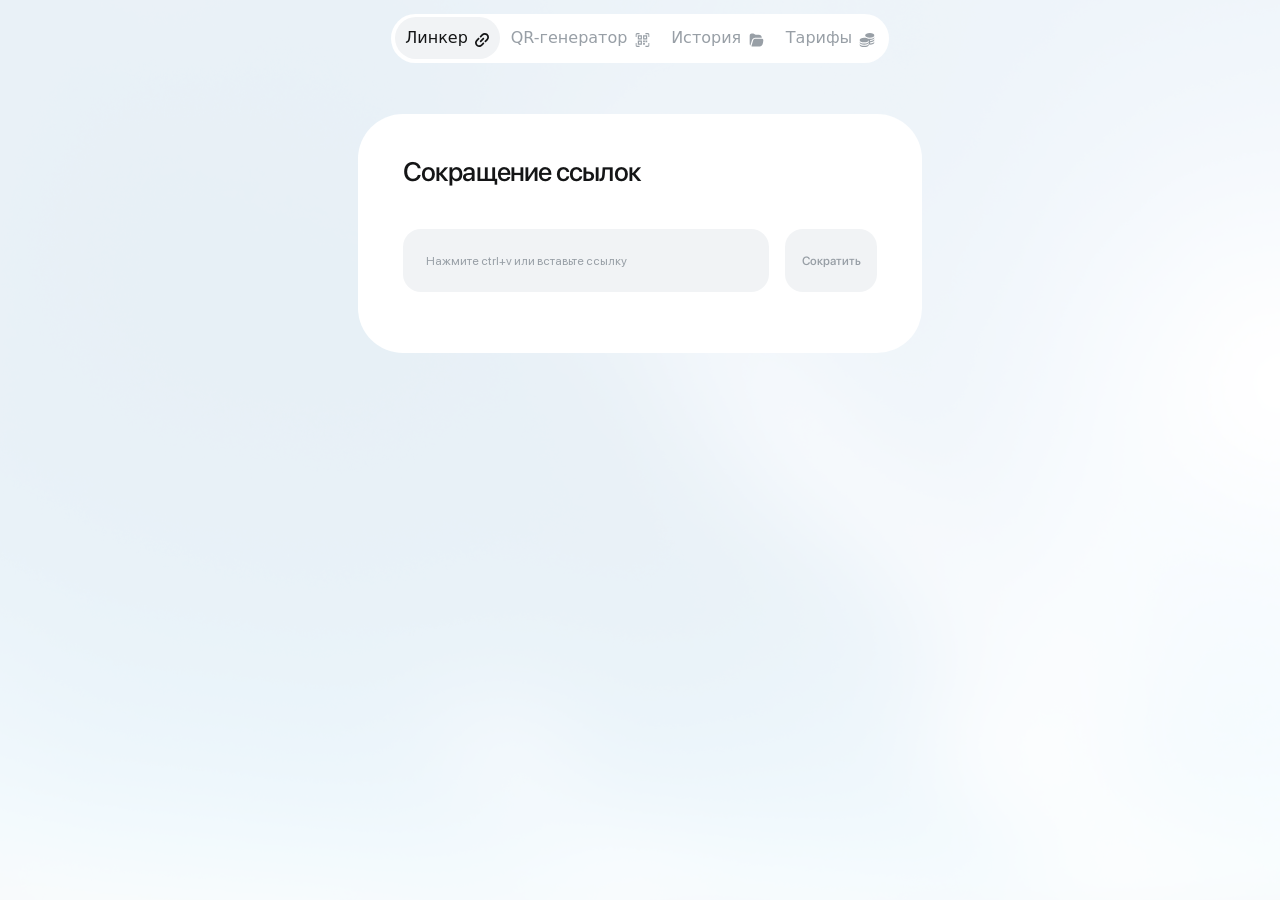
<file: index.html>
<html><head>
    <meta http-equiv="Content-Type" content="text/html; charset=UTF-8">
    <meta name="viewport" content="width=device-width, initial-scale=1.0">
    <title>Линкер</title>
    <style></style>
    <link href="static/css/index.css" rel="stylesheet">
    <link href="static/css/parts/copy_alert.css" rel="stylesheet">
    <link rel="icon" type="image/x-icon" href="static/favicon.ico">
    <link href="static/css/common.css" rel="stylesheet">
    <link href="static/css/parts/change_background.css" rel="stylesheet">
    <link href="static/css/bootstrap/bootstrap.min.css" rel="stylesheet">
    <script src="static/js/bootstrap/bootstrap.bundle.min.js"></script>
    <script src="static/js/qr-code-styling.js"></script>
</head>
<body>
<div id="copyAlert" onclick="this.setAttribute('hidden', 'hidden')" hidden="">
    <p>Ссылка скопирована в буфер обмена</p>
    <img src="static/images/svg/bold/cross_white.svg">
</div>
    <header>
        <div id="menuPlaceholder" class="menu-placeholder" onclick="changeMenuState()">
            <span>Меню</span>
            <img id="menuPlaceholderImage" src="static/images/svg/normal/menu-placeholder-down.svg">
        </div>
        <div id="menu" class="menu">                
            <a href="index.html">
                <div class="index have-icon selected">
                    <div>Линкер</div>    
                    <img src="static/images/svg/bold/index.svg" alt="Линкер">
                </div>
            </a>
            <a href="qr.html">
                <div class="qr have-icon ">
                    <div>QR-генератор</div>
                    <img src="static/images/svg/normal/qr.svg" alt="QR-генератор">
                </div>
            </a>
            <a href="urls-history.html">
                <div class="history have-icon ">
                    <div>История</div>
                    <img src="static/images/svg/normal/history.svg" alt="История">
                </div>
            </a>
            <a href="price.html">
                <div class="price have-icon ">
                    <div>Тарифы</div>
                    <img src="static/images/svg/normal/price.svg" alt="Тарифы">
                </div>
            </a>
        </div>
    </header>
    <script src="static/js/base.js"></script>
    <div class="content ">
        <div class="index with-url">
            <h1>Сокращение ссылок</h1>
            <form method="GET" action="index-with-url.html">
                <input name="url" id="urlInputField" class="url" type="text" placeholder="Нажмите ctrl+v или вставьте ссылку" value="" autofocus="">
                <img id="crossButton" class="cross-small" src="static/images/svg/normal/cross.svg">
                <input id="submitButton" type="submit" class="submit text-label" value="Сократить">
            </form>
        </div>
        <script src="static/js/index.js"></script>
    </div>
    <script>
        function changeMenuState() {
            if (menu.hasAttribute("hidden")) {
              menu.removeAttribute("hidden");
              menuPlaceholderImage.setAttribute("src", "static/images/svg/normal/menu-placeholder-up.svg");
            } else {
              menu.setAttribute("hidden", "hidden");
              menuPlaceholderImage.setAttribute("src", "static/images/svg/normal/menu-placeholder-down.svg");
            }
        }

        if (window.getComputedStyle(menuPlaceholder).display === 'none') {
            menu.removeAttribute("hidden");
        }
    </script>
</body>
</html>
</file>
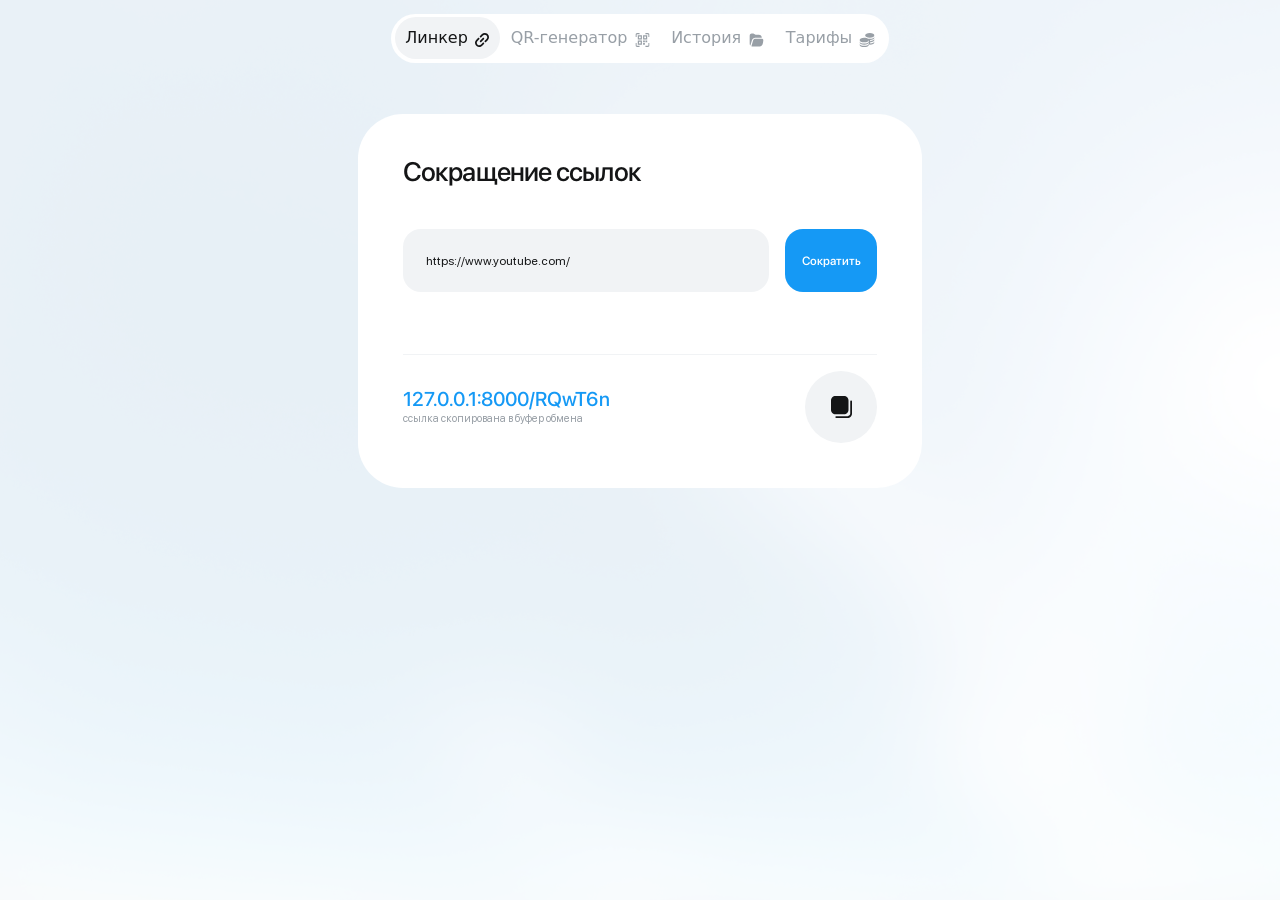
<file: index-with-url.html>
<html>
    <head>
        <meta http-equiv="Content-Type" content="text/html; charset=UTF-8">
        <meta name="viewport" content="width=device-width, initial-scale=1.0">
        <title>Линкер</title>
        <style></style>
        <link href="static/css/index.css" rel="stylesheet">
        <link href="static/css/parts/copy_alert.css" rel="stylesheet">
        <link rel="icon" type="image/x-icon" href="static/favicon.ico">
        <link href="static/css/common.css" rel="stylesheet">
        <link href="static/css/parts/change_background.css" rel="stylesheet">
        <link href="static/css/bootstrap/bootstrap.min.css" rel="stylesheet">
        <script src="static/js/bootstrap/bootstrap.bundle.min.js"></script>
        <script src="static/js/qr-code-styling.js"></script>
    </head>
    <body>
        <div id="copyAlert" onclick="this.setAttribute('hidden', 'hidden')" hidden="">
            <p>Ссылка скопирована в буфер обмена</p> <img src="static/images/svg/bold/cross_white.svg"> </div>
            <header>
                <div id="menuPlaceholder" class="menu-placeholder" onclick="changeMenuState()">
                    <span>Меню</span>
                    <img id="menuPlaceholderImage" src="static/images/svg/normal/menu-placeholder-down.svg">
                </div>
                <div id="menu" class="menu">                
                    <a href="index.html">
                        <div class="index have-icon selected">
                            <div>Линкер</div>    
                            <img src="static/images/svg/bold/index.svg" alt="Линкер">
                        </div>
                    </a>
                    <a href="qr.html">
                        <div class="qr have-icon ">
                            <div>QR-генератор</div>
                            <img src="static/images/svg/normal/qr.svg" alt="QR-генератор">
                        </div>
                    </a>
                    <a href="urls-history.html">
                        <div class="history have-icon ">
                            <div>История</div>
                            <img src="static/images/svg/normal/history.svg" alt="История">
                        </div>
                    </a>
                    <a href="price.html">
                        <div class="price have-icon ">
                            <div>Тарифы</div>
                            <img src="static/images/svg/normal/price.svg" alt="Тарифы">
                        </div>
                    </a>
                </div>
            </header>
        <script src="static/js/base.js"></script>
        <div class="content ">
            <div class="index with-url">
                <h1>Сокращение ссылок</h1>
                <form method="POST" action="/linker/url/create">
                    <input type="hidden" name="csrfmiddlewaretoken" value="Cm3IQdYt7sNip3XTEMvNy3ePYFh4Bky1uBwwlsUMJEOrKx2rJ27CQTuX97oqMWbh">
                    <input name="url" id="urlInputField" class="url" type="text" placeholder="Нажмите ctrl+v или вставьте ссылку" value="https://www.youtube.com/" autofocus=""> <img id="crossButton" class="cross-small" src="static/images/svg/normal/cross.svg">
                    <input id="submitButton" type="submit" class="submit text-label active sky-hovered" value="Сократить"> </form>
                <hr>
                <div class="result">
                    <div style="display: inline-block;">
                        <div class="short-url"> <a id="shortUrlA" href="http://127.0.0.1:8000/RQwT6n">127.0.0.1:8000/RQwT6n</a>
                            <br> <span id="copyInfoSpan">ссылка скопирована в буфер обмена</span> </div>
                    </div>
                    <div class="buttons">
                        <button class="gray-hovered" id="copyButton"> <img src="static/images/svg/bold/copy.svg"> </button>
                    </div>
                </div>
                <script>
                copyTextFallback(shortUrlA.innerHTML);
                copyInfoSpan.removeAttribute("hidden");
                submitButton.classList.add("active");
                submitButton.classList.add("sky-hovered");
                var isShareFrameHidden = true;
                copyButton.addEventListener('click', function(event) {
                    copyAlert.removeAttribute("hidden");
                    copyTextFallback(shortUrlA.innerHTML);
                    setTimeout(() => {
                        copyAlert.setAttribute("hidden", "hidden");
                    }, 3000);
                })
                </script>
            </div>
            <script src="static/js/index.js"></script>
        </div>
        <script>
        function changeMenuState() {
            if(menu.hasAttribute("hidden")) {
                menu.removeAttribute("hidden");
                menuPlaceholderImage.setAttribute("src", "static/images/svg/normal/menu-placeholder-up.svg");
            } else {
                menu.setAttribute("hidden", "hidden");
                menuPlaceholderImage.setAttribute("src", "static/images/svg/normal/menu-placeholder-down.svg");
            }
        }
        // если placeholder отображается, скрываем меню
        if(window.getComputedStyle(menuPlaceholder).display === 'none') {
            menu.removeAttribute("hidden");
        }
        </script>
    </body>
</html>
</file>
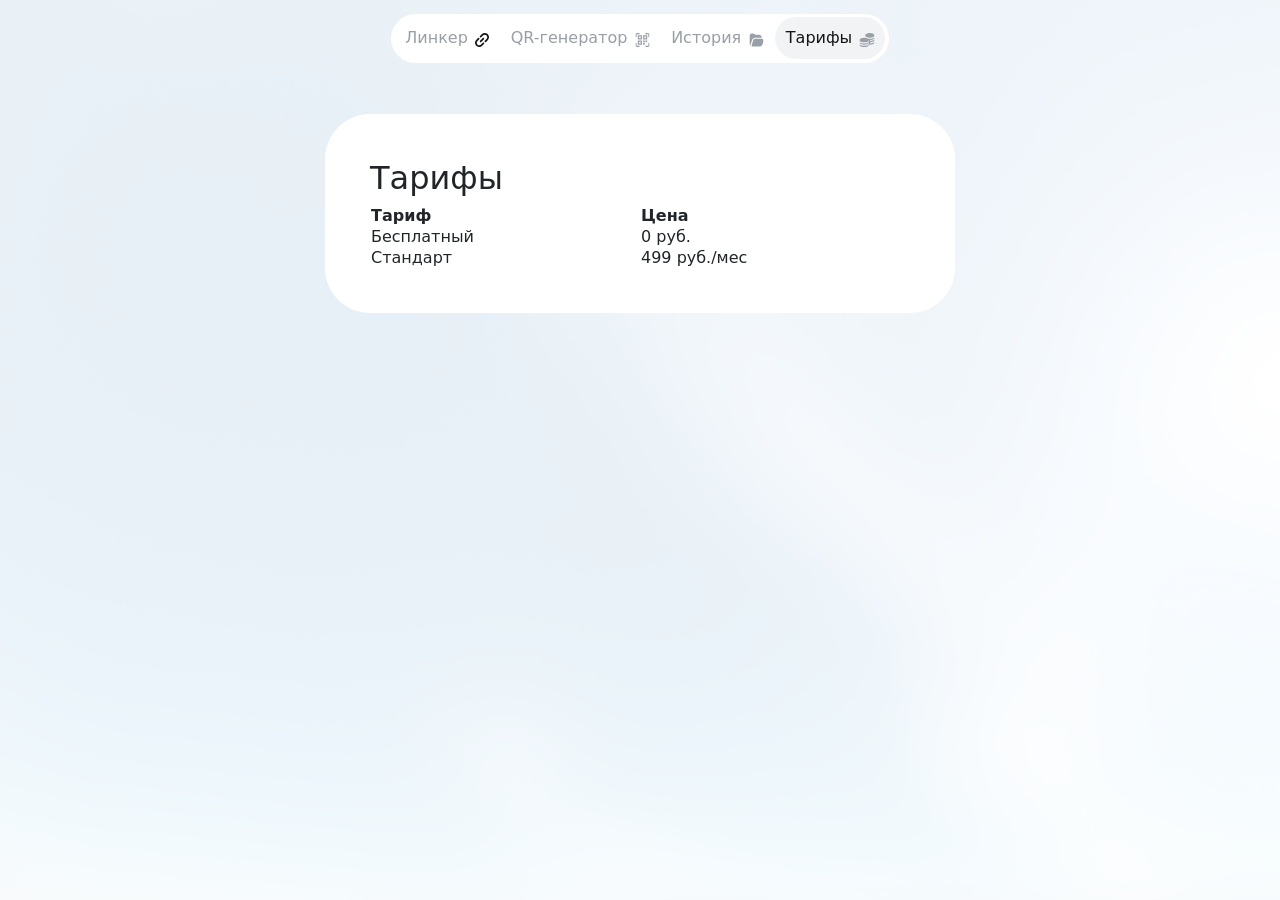
<file: price.html>
<html>

<head>
	<meta http-equiv="Content-Type" content="text/html; charset=UTF-8">
	<meta name="viewport" content="width=device-width, initial-scale=1.0">
	<title>Тарифы</title>
	<style></style>
	<link href="static/css/price.css" rel="stylesheet">
	<link rel="icon" type="image/x-icon" href="static/favicon.ico">
	<link href="static/css/common.css" rel="stylesheet">
	<link href="static/css/parts/change_background.css" rel="stylesheet">
	<link href="static/css/bootstrap/bootstrap.min.css" rel="stylesheet">
	<script src="static/js/bootstrap/bootstrap.bundle.min.js"></script>
	<script src="static/js/qr-code-styling.js"></script>
</head>

<body>
    <header>
        <div id="menuPlaceholder" class="menu-placeholder" onclick="changeMenuState()">
            <span>Меню</span>
            <img id="menuPlaceholderImage" src="static/images/svg/normal/menu-placeholder-down.svg">
        </div>
        <div id="menu" class="menu">                
            <a href="index.html">
                <div class="index have-icon">
                    <div>Линкер</div>    
                    <img src="static/images/svg/bold/index.svg" alt="Линкер">
                </div>
            </a>
            <a href="qr.html">
                <div class="qr have-icon ">
                    <div>QR-генератор</div>
                    <img src="static/images/svg/normal/qr.svg" alt="QR-генератор">
                </div>
            </a>
            <a href="urls-history.html">
                <div class="history have-icon ">
                    <div>История</div>
                    <img src="static/images/svg/normal/history.svg" alt="История">
                </div>
            </a>
            <a href="price.html">
                <div class="price have-icon selected">
                    <div>Тарифы</div>
                    <img src="static/images/svg/normal/price.svg" alt="Тарифы">
                </div>
            </a>
        </div>
    </header>
	<script src="static/js/base.js"></script>
	<div class="content price-frame">
		<div>
			<h2>Тарифы</h2>
			<table class="price-table">
				<thead>
					<tr>
						<th style="width: 30vh;">Тариф</th>
						<th style="width: 30vh;">Цена</th>
					</tr>
				</thead>
				<tbody>
					<tr>
						<td>Бесплатный</td>
						<td>0 руб.</td>
					</tr>
					<tr>
						<td>Стандарт</td>
						<td>499 руб./мес</td>
					</tr>
				</tbody>
			</table>
		</div>
	</div>
	<script>
	function changeMenuState() {
		if(menu.hasAttribute("hidden")) {
			menu.removeAttribute("hidden");
			menuPlaceholderImage.setAttribute("src", "static/images/svg/normal/menu-placeholder-up.svg");
		} else {
			menu.setAttribute("hidden", "hidden");
			menuPlaceholderImage.setAttribute("src", "static/images/svg/normal/menu-placeholder-down.svg");
		}
	}
	// если placeholder отображается, скрываем меню
	if(window.getComputedStyle(menuPlaceholder).display === 'none') {
		menu.removeAttribute("hidden");
	}
	</script>
</body>

</html>
</file>
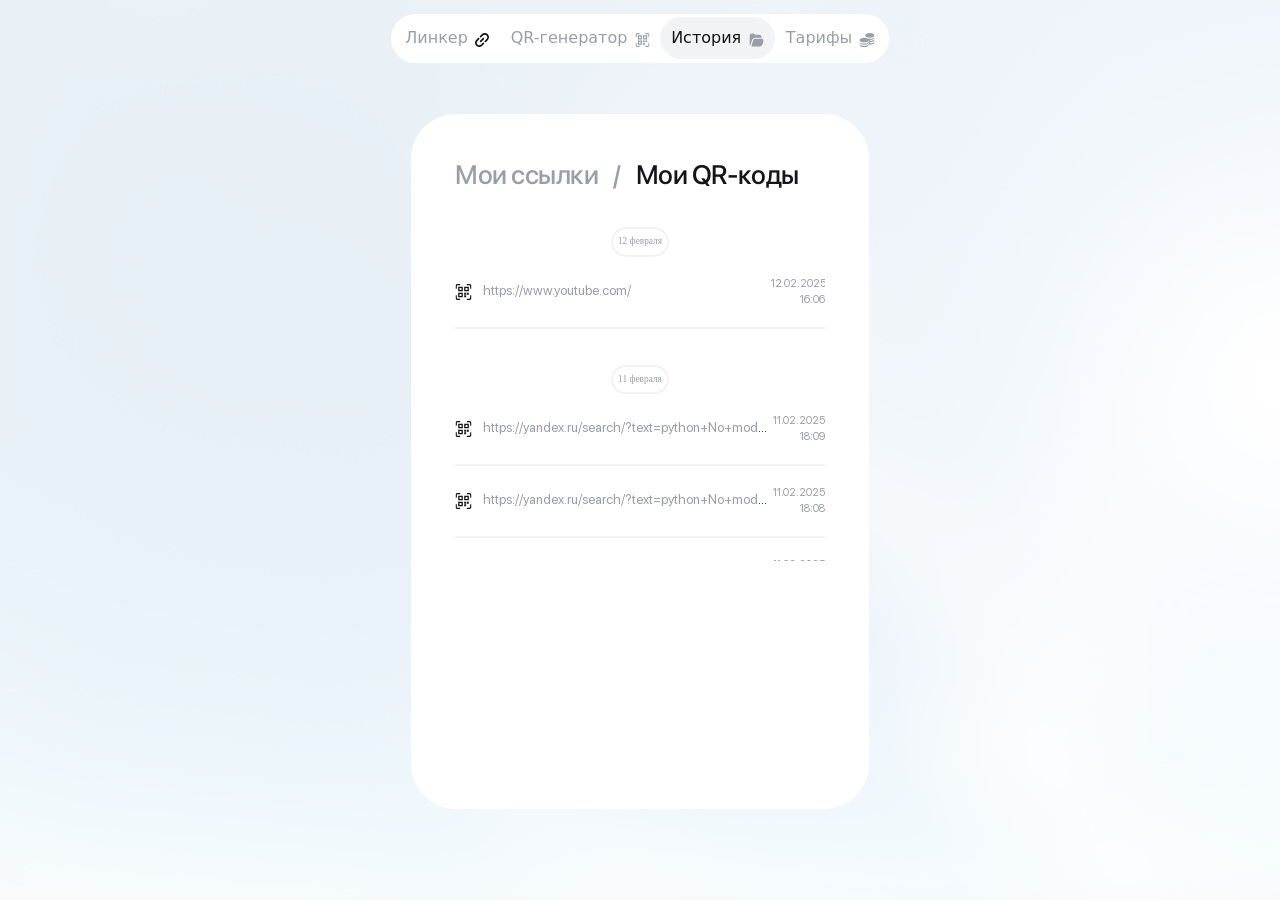
<file: qr-history.html>
<html>

<head>
	<meta http-equiv="Content-Type" content="text/html; charset=UTF-8">
	<meta name="viewport" content="width=device-width, initial-scale=1.0">
	<title>Мои ссылки и QR коды</title>
	<style></style>
	<link href="static/css/history/common.css" rel="stylesheet">
	<link href="static/css/history/qrs.css" rel="stylesheet">
	<link rel="icon" type="image/x-icon" href="static/favicon.ico">
	<link href="static/css/common.css" rel="stylesheet">
	<link href="static/css/parts/change_background.css" rel="stylesheet">
	<link href="static/css/bootstrap/bootstrap.min.css" rel="stylesheet">
	<script src="static/js/bootstrap/bootstrap.bundle.min.js"></script>
	<script src="static/js/qr-code-styling.js"></script>
</head>

<body>
    <header>
        <div id="menuPlaceholder" class="menu-placeholder" onclick="changeMenuState()">
            <span>Меню</span>
            <img id="menuPlaceholderImage" src="static/images/svg/normal/menu-placeholder-down.svg">
        </div>
        <div id="menu" class="menu">                
            <a href="index.html">
                <div class="index have-icon">
                    <div>Линкер</div>    
                    <img src="static/images/svg/bold/index.svg" alt="Линкер">
                </div>
            </a>
            <a href="qr.html">
                <div class="qr have-icon ">
                    <div>QR-генератор</div>
                    <img src="static/images/svg/normal/qr.svg" alt="QR-генератор">
                </div>
            </a>
            <a href="urls-history.html">
                <div class="history have-icon selected">
                    <div>История</div>
                    <img src="static/images/svg/normal/history.svg" alt="История">
                </div>
            </a>
            <a href="price.html">
                <div class="price have-icon ">
                    <div>Тарифы</div>
                    <img src="static/images/svg/normal/price.svg" alt="Тарифы">
                </div>
            </a>
        </div>
    </header>
	<script src="static/js/base.js"></script>
	<div class="content ">
		<div class="frame">
			<div class="title-bar">
				<a href="urls-history.html">
					<h1>Мои ссылки</h1> </a> <span>/</span>
				<a href="qr-history.html">
					<h1 class="bold">Мои QR-коды</h1> </a>
			</div>
			<div class="history">
				<div class="list">
					<div class="date-item">
						<div class="date-title"> 12 февраля </div>
					</div>
					<div class="list-item">
						<div class="left"> <img class="qr-icon" src="static/images/svg/bold/qr.svg">
							<div class="original-url"> <a href="http://127.0.0.1:8000/https://www.youtube.com/">https://www.youtube.com/</a> </div>
						</div>
						<div class="right">
							<p>12.02.2025 16:06</p>
						</div>
					</div>
					<div class="date-item">
						<div class="date-title"> 11 февраля </div>
					</div>
					<div class="list-item">
						<div class="left"> <img class="qr-icon" src="static/images/svg/bold/qr.svg">
							<div class="original-url"> <a href="http://127.0.0.1:8000/https://yandex.ru/search/?text=python+No+module+named+%27qr_code%27&amp;lr=213&amp;clid=2411726">https://yandex.ru/search/?text=python+No+module+named+%27qr_code%27&amp;lr=213&amp;clid=2411726</a> </div>
						</div>
						<div class="right">
							<p>11.02.2025 18:09</p>
						</div>
					</div>
					<div class="list-item">
						<div class="left"> <img class="qr-icon" src="static/images/svg/bold/qr.svg">
							<div class="original-url"> <a href="http://127.0.0.1:8000/https://yandex.ru/search/?text=python+No+module+named+%27qr_code%27&amp;lr=213&amp;clid=2411726">https://yandex.ru/search/?text=python+No+module+named+%27qr_code%27&amp;lr=213&amp;clid=2411726</a> </div>
						</div>
						<div class="right">
							<p>11.02.2025 18:08</p>
						</div>
					</div>
					<div class="list-item">
						<div class="left"> <img class="qr-icon" src="static/images/svg/bold/qr.svg">
							<div class="original-url"> <a href="http://127.0.0.1:8000/https://chatgpt.com/c/67ab8fd0-cea0-800b-81a6-1811cddaf192">https://chatgpt.com/c/67ab8fd0-cea0-800b-81a6-1811cddaf192</a> </div>
						</div>
						<div class="right">
							<p>11.02.2025 18:05</p>
						</div>
					</div>
					<div class="list-item">
						<div class="left"> <img class="qr-icon" src="static/images/svg/bold/qr.svg">
							<div class="original-url"> <a href="http://127.0.0.1:8000/http://127.0.0.1:8000/linker">http://127.0.0.1:8000/linker</a> </div>
						</div>
						<div class="right">
							<p>11.02.2025 17:56</p>
						</div>
					</div>
					<div class="list-item">
						<div class="left"> <img class="qr-icon" src="static/images/svg/bold/qr.svg">
							<div class="original-url"> <a href="http://127.0.0.1:8000/http://127.0.0.1:8000/linker">http://127.0.0.1:8000/linker</a> </div>
						</div>
						<div class="right">
							<p>11.02.2025 17:45</p>
						</div>
					</div>
				</div>
			</div>
		</div>
	</div>
	<script>
	function changeMenuState() {
		if(menu.hasAttribute("hidden")) {
			menu.removeAttribute("hidden");
			menuPlaceholderImage.setAttribute("src", "static/images/svg/normal/menu-placeholder-up.svg");
		} else {
			menu.setAttribute("hidden", "hidden");
			menuPlaceholderImage.setAttribute("src", "static/images/svg/normal/menu-placeholder-down.svg");
		}
	}
	// если placeholder отображается, скрываем меню
	if(window.getComputedStyle(menuPlaceholder).display === 'none') {
		menu.removeAttribute("hidden");
	}
	</script>
</body>

</html>
</file>
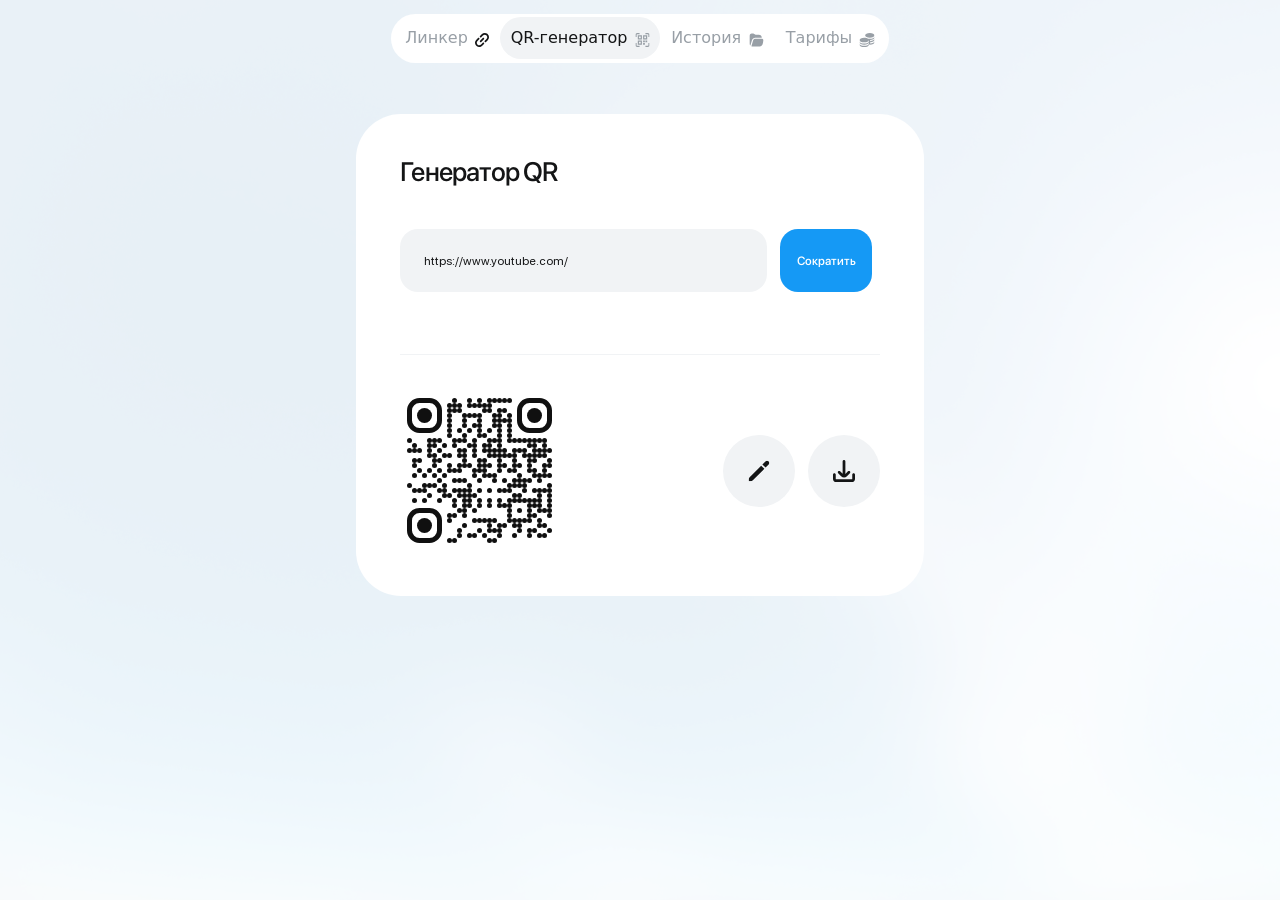
<file: qr-with-url.html>
<html>

<head>
	<meta http-equiv="Content-Type" content="text/html; charset=UTF-8">
	<meta name="viewport" content="width=device-width, initial-scale=1.0">
	<title>Это QR-генератор от VI–media</title>
	<style></style>
	<link href="static/css/qr_generator.css" rel="stylesheet">
	<link href="static/css/parts/download_qr.css" rel="stylesheet">
	<link href="static/css/parts/edit_qr.css" rel="stylesheet">
	<link rel="icon" type="image/x-icon" href="static/favicon.ico">
	<link href="static/css/common.css" rel="stylesheet">
	<link href="static/css/parts/change_background.css" rel="stylesheet">
	<link href="static/css/bootstrap/bootstrap.min.css" rel="stylesheet">
	<script src="static/js/bootstrap/bootstrap.bundle.min.js"></script>
	<script src="static/js/qr-code-styling.js"></script>
</head>

<body>
	<div id="downloadQr" hidden="">
		<div class="background"></div>
		<div class="frame">
			<h1>Скачать QR код</h1> <img class="cross" src="static/images/svg/normal/cross.svg" onclick="downloadQr.setAttribute('hidden', 'hidden')">
			<div class="buttons">
				<button id="downloadPngButton">
					<p>.PNG</p>
				</button>
				<button id="downloadSvgButton">
					<p>.SVG</p>
				</button>
			</div>
		</div>
	</div>
	<script src="static/js/parts/download_qr.js"></script>
	<form id="qrEditor" method="GET" action="qr-with-url.html" enctype="multipart/form-data" hidden="">
		<div class="background"></div>
		<div class="frame"> <img class="cross" src="static/images/svg/normal/cross.svg" onclick="qrEditor.setAttribute('hidden', 'hidden'); qrEditorCanvas.innerHTML = '';">
			<div class="qr-background">
				<div class="qr-image">
					<div id="qrEditorCanvas"></div>
				</div>
			</div>
			<div class="controls">
				<div class="color-picker">
					<div class="left">
						<p>Цвет QR-кода</p>
					</div>
					<div id="qrColorPicker" class="right">
						<p id="qrColorLabel">#101010</p>
						<input type="color" id="qrColor" name="qrColor" value="#101010"> </div>
				</div>
				<div class="background-toogle">
					<div class="left">
						<p>Фон QR-кода</p>
					</div>
					<div class="right">
						<label class="switch">
							<input name="IsWithBackground" id="backgroundDrawToogle" type="checkbox"> <span class="slider">
                            <span class="label yes">Да</span> <span class="label no">Нет</span> </span>
						</label>
					</div>
				</div>
				<div class="background-color-picker">
					<div class="left">
						<p>Цвет фона</p>
					</div>
					<div id="backgroundColorPicker" class="right">
						<p id="backgroundColorLabel">#ffffff</p>
						<input type="color" id="backgroundColor" name="backgroundColor" value="#FFFFFF"> </div>
				</div>
				<div class="image-picker">
					<div class="left">
						<p>Изображение</p>
					</div>
					<div class="right" onclick="logo.click()">
						<input type="file" id="logo" name="logo" accept="image/png, image/jpeg" hidden=""> <img id="fileUploadButton" src="static/images/svg/bold/upload.svg"> </div>
				</div>
			</div>
			<div class="submit-button">
				<input type="submit" value="Сохранить"> </div>
			<input type="text" name="url" value="aLBKIj" hidden=""> </div>
	</form>
	<script src="static/js/parts/edit_qr.js"></script>
    <header>
        <div id="menuPlaceholder" class="menu-placeholder" onclick="changeMenuState()">
            <span>Меню</span>
            <img id="menuPlaceholderImage" src="static/images/svg/normal/menu-placeholder-down.svg">
        </div>
        <div id="menu" class="menu">                
            <a href="index.html">
                <div class="index have-icon">
                    <div>Линкер</div>    
                    <img src="static/images/svg/bold/index.svg" alt="Линкер">
                </div>
            </a>
            <a href="qr.html">
                <div class="qr have-icon selected">
                    <div>QR-генератор</div>
                    <img src="static/images/svg/normal/qr.svg" alt="QR-генератор">
                </div>
            </a>
            <a href="urls-history.html">
                <div class="history have-icon ">
                    <div>История</div>
                    <img src="static/images/svg/normal/history.svg" alt="История">
                </div>
            </a>
            <a href="price.html">
                <div class="price have-icon ">
                    <div>Тарифы</div>
                    <img src="static/images/svg/normal/price.svg" alt="Тарифы">
                </div>
            </a>
        </div>
    </header>
	<script src="static/js/base.js"></script>
	<div class="content ">
		<div class="qr with-qr">
			<h1>Генератор QR</h1>
			<form class="url" method="GET" action="qr-with-url.html">
				<input type="hidden" name="csrfmiddlewaretoken" value="kOMwz0AoW3GYk0k3Fr4ouMIEBejygYkac3fk4fwHyfH7FupBKHGdMCYMMGqUrAXq">
				<input name="url" id="urlInputField" class="url" type="text" placeholder="Нажмите ctrl+v или вставьте ссылку" value="https://www.youtube.com/" autofocus="">
				<input id="submitButton" type="submit" class="submit text-label active sky-hovered" value="Сократить"> </form>
			<hr>
			<div class="result">
				<div style="display: inline-block;">
					<div id="qrImage" class="short-url">
						<svg width="333.5" height="333.5">
							<defs>
								<clipPath id="clip-path-dot-color">
									<circle cx="12.5" cy="100.5" r="5.5" transform="rotate(0,12.5,100.5)"></circle>
									<circle cx="12.5" cy="122.5" r="5.5" transform="rotate(0,12.5,122.5)"></circle>
									<circle cx="12.5" cy="199.5" r="5.5" transform="rotate(0,12.5,199.5)"></circle>
									<circle cx="23.5" cy="111.5" r="5.5" transform="rotate(0,23.5,111.5)"></circle>
									<circle cx="23.5" cy="122.5" r="5.5" transform="rotate(0,23.5,122.5)"></circle>
									<circle cx="23.5" cy="144.5" r="5.5" transform="rotate(0,23.5,144.5)"></circle>
									<circle cx="23.5" cy="155.5" r="5.5" transform="rotate(0,23.5,155.5)"></circle>
									<circle cx="23.5" cy="177.5" r="5.5" transform="rotate(0,23.5,177.5)"></circle>
									<circle cx="23.5" cy="210.5" r="5.5" transform="rotate(0,23.5,210.5)"></circle>
									<circle cx="23.5" cy="232.5" r="5.5" transform="rotate(0,23.5,232.5)"></circle>
									<circle cx="34.5" cy="122.5" r="5.5" transform="rotate(0,34.5,122.5)"></circle>
									<circle cx="34.5" cy="144.5" r="5.5" transform="rotate(0,34.5,144.5)"></circle>
									<circle cx="34.5" cy="166.5" r="5.5" transform="rotate(0,34.5,166.5)"></circle>
									<circle cx="34.5" cy="210.5" r="5.5" transform="rotate(0,34.5,210.5)"></circle>
									<circle cx="45.5" cy="177.5" r="5.5" transform="rotate(0,45.5,177.5)"></circle>
									<circle cx="45.5" cy="199.5" r="5.5" transform="rotate(0,45.5,199.5)"></circle>
									<circle cx="45.5" cy="210.5" r="5.5" transform="rotate(0,45.5,210.5)"></circle>
									<circle cx="45.5" cy="232.5" r="5.5" transform="rotate(0,45.5,232.5)"></circle>
									<circle cx="56.5" cy="100.5" r="5.5" transform="rotate(0,56.5,100.5)"></circle>
									<circle cx="56.5" cy="111.5" r="5.5" transform="rotate(0,56.5,111.5)"></circle>
									<circle cx="56.5" cy="122.5" r="5.5" transform="rotate(0,56.5,122.5)"></circle>
									<circle cx="56.5" cy="133.5" r="5.5" transform="rotate(0,56.5,133.5)"></circle>
									<circle cx="56.5" cy="166.5" r="5.5" transform="rotate(0,56.5,166.5)"></circle>
									<circle cx="56.5" cy="199.5" r="5.5" transform="rotate(0,56.5,199.5)"></circle>
									<circle cx="56.5" cy="221.5" r="5.5" transform="rotate(0,56.5,221.5)"></circle>
									<circle cx="67.5" cy="100.5" r="5.5" transform="rotate(0,67.5,100.5)"></circle>
									<circle cx="67.5" cy="111.5" r="5.5" transform="rotate(0,67.5,111.5)"></circle>
									<circle cx="67.5" cy="133.5" r="5.5" transform="rotate(0,67.5,133.5)"></circle>
									<circle cx="67.5" cy="144.5" r="5.5" transform="rotate(0,67.5,144.5)"></circle>
									<circle cx="67.5" cy="155.5" r="5.5" transform="rotate(0,67.5,155.5)"></circle>
									<circle cx="67.5" cy="177.5" r="5.5" transform="rotate(0,67.5,177.5)"></circle>
									<circle cx="67.5" cy="199.5" r="5.5" transform="rotate(0,67.5,199.5)"></circle>
									<circle cx="78.5" cy="100.5" r="5.5" transform="rotate(0,78.5,100.5)"></circle>
									<circle cx="78.5" cy="122.5" r="5.5" transform="rotate(0,78.5,122.5)"></circle>
									<circle cx="78.5" cy="144.5" r="5.5" transform="rotate(0,78.5,144.5)"></circle>
									<circle cx="78.5" cy="166.5" r="5.5" transform="rotate(0,78.5,166.5)"></circle>
									<circle cx="78.5" cy="188.5" r="5.5" transform="rotate(0,78.5,188.5)"></circle>
									<circle cx="78.5" cy="210.5" r="5.5" transform="rotate(0,78.5,210.5)"></circle>
									<circle cx="78.5" cy="232.5" r="5.5" transform="rotate(0,78.5,232.5)"></circle>
									<circle cx="89.5" cy="111.5" r="5.5" transform="rotate(0,89.5,111.5)"></circle>
									<circle cx="89.5" cy="133.5" r="5.5" transform="rotate(0,89.5,133.5)"></circle>
									<circle cx="89.5" cy="177.5" r="5.5" transform="rotate(0,89.5,177.5)"></circle>
									<circle cx="89.5" cy="199.5" r="5.5" transform="rotate(0,89.5,199.5)"></circle>
									<circle cx="89.5" cy="210.5" r="5.5" transform="rotate(0,89.5,210.5)"></circle>
									<circle cx="89.5" cy="221.5" r="5.5" transform="rotate(0,89.5,221.5)"></circle>
									<circle cx="100.5" cy="23.5" r="5.5" transform="rotate(0,100.5,23.5)"></circle>
									<circle cx="100.5" cy="34.5" r="5.5" transform="rotate(0,100.5,34.5)"></circle>
									<circle cx="100.5" cy="45.5" r="5.5" transform="rotate(0,100.5,45.5)"></circle>
									<circle cx="100.5" cy="56.5" r="5.5" transform="rotate(0,100.5,56.5)"></circle>
									<circle cx="100.5" cy="67.5" r="5.5" transform="rotate(0,100.5,67.5)"></circle>
									<circle cx="100.5" cy="78.5" r="5.5" transform="rotate(0,100.5,78.5)"></circle>
									<circle cx="100.5" cy="89.5" r="5.5" transform="rotate(0,100.5,89.5)"></circle>
									<circle cx="100.5" cy="133.5" r="5.5" transform="rotate(0,100.5,133.5)"></circle>
									<circle cx="100.5" cy="155.5" r="5.5" transform="rotate(0,100.5,155.5)"></circle>
									<circle cx="100.5" cy="166.5" r="5.5" transform="rotate(0,100.5,166.5)"></circle>
									<circle cx="100.5" cy="221.5" r="5.5" transform="rotate(0,100.5,221.5)"></circle>
									<circle cx="100.5" cy="265.5" r="5.5" transform="rotate(0,100.5,265.5)"></circle>
									<circle cx="100.5" cy="276.5" r="5.5" transform="rotate(0,100.5,276.5)"></circle>
									<circle cx="100.5" cy="320.5" r="5.5" transform="rotate(0,100.5,320.5)"></circle>
									<circle cx="111.5" cy="12.5" r="5.5" transform="rotate(0,111.5,12.5)"></circle>
									<circle cx="111.5" cy="23.5" r="5.5" transform="rotate(0,111.5,23.5)"></circle>
									<circle cx="111.5" cy="34.5" r="5.5" transform="rotate(0,111.5,34.5)"></circle>
									<circle cx="111.5" cy="100.5" r="5.5" transform="rotate(0,111.5,100.5)"></circle>
									<circle cx="111.5" cy="111.5" r="5.5" transform="rotate(0,111.5,111.5)"></circle>
									<circle cx="111.5" cy="166.5" r="5.5" transform="rotate(0,111.5,166.5)"></circle>
									<circle cx="111.5" cy="188.5" r="5.5" transform="rotate(0,111.5,188.5)"></circle>
									<circle cx="111.5" cy="210.5" r="5.5" transform="rotate(0,111.5,210.5)"></circle>
									<circle cx="111.5" cy="232.5" r="5.5" transform="rotate(0,111.5,232.5)"></circle>
									<circle cx="111.5" cy="243.5" r="5.5" transform="rotate(0,111.5,243.5)"></circle>
									<circle cx="111.5" cy="265.5" r="5.5" transform="rotate(0,111.5,265.5)"></circle>
									<circle cx="111.5" cy="320.5" r="5.5" transform="rotate(0,111.5,320.5)"></circle>
									<circle cx="122.5" cy="23.5" r="5.5" transform="rotate(0,122.5,23.5)"></circle>
									<circle cx="122.5" cy="34.5" r="5.5" transform="rotate(0,122.5,34.5)"></circle>
									<circle cx="122.5" cy="78.5" r="5.5" transform="rotate(0,122.5,78.5)"></circle>
									<circle cx="122.5" cy="100.5" r="5.5" transform="rotate(0,122.5,100.5)"></circle>
									<circle cx="122.5" cy="122.5" r="5.5" transform="rotate(0,122.5,122.5)"></circle>
									<circle cx="122.5" cy="133.5" r="5.5" transform="rotate(0,122.5,133.5)"></circle>
									<circle cx="122.5" cy="155.5" r="5.5" transform="rotate(0,122.5,155.5)"></circle>
									<circle cx="122.5" cy="166.5" r="5.5" transform="rotate(0,122.5,166.5)"></circle>
									<circle cx="122.5" cy="188.5" r="5.5" transform="rotate(0,122.5,188.5)"></circle>
									<circle cx="122.5" cy="210.5" r="5.5" transform="rotate(0,122.5,210.5)"></circle>
									<circle cx="122.5" cy="221.5" r="5.5" transform="rotate(0,122.5,221.5)"></circle>
									<circle cx="122.5" cy="254.5" r="5.5" transform="rotate(0,122.5,254.5)"></circle>
									<circle cx="122.5" cy="298.5" r="5.5" transform="rotate(0,122.5,298.5)"></circle>
									<circle cx="122.5" cy="309.5" r="5.5" transform="rotate(0,122.5,309.5)"></circle>
									<circle cx="133.5" cy="45.5" r="5.5" transform="rotate(0,133.5,45.5)"></circle>
									<circle cx="133.5" cy="56.5" r="5.5" transform="rotate(0,133.5,56.5)"></circle>
									<circle cx="133.5" cy="67.5" r="5.5" transform="rotate(0,133.5,67.5)"></circle>
									<circle cx="133.5" cy="89.5" r="5.5" transform="rotate(0,133.5,89.5)"></circle>
									<circle cx="133.5" cy="100.5" r="5.5" transform="rotate(0,133.5,100.5)"></circle>
									<circle cx="133.5" cy="122.5" r="5.5" transform="rotate(0,133.5,122.5)"></circle>
									<circle cx="133.5" cy="133.5" r="5.5" transform="rotate(0,133.5,133.5)"></circle>
									<circle cx="133.5" cy="144.5" r="5.5" transform="rotate(0,133.5,144.5)"></circle>
									<circle cx="133.5" cy="155.5" r="5.5" transform="rotate(0,133.5,155.5)"></circle>
									<circle cx="133.5" cy="188.5" r="5.5" transform="rotate(0,133.5,188.5)"></circle>
									<circle cx="133.5" cy="210.5" r="5.5" transform="rotate(0,133.5,210.5)"></circle>
									<circle cx="133.5" cy="221.5" r="5.5" transform="rotate(0,133.5,221.5)"></circle>
									<circle cx="133.5" cy="232.5" r="5.5" transform="rotate(0,133.5,232.5)"></circle>
									<circle cx="133.5" cy="243.5" r="5.5" transform="rotate(0,133.5,243.5)"></circle>
									<circle cx="133.5" cy="254.5" r="5.5" transform="rotate(0,133.5,254.5)"></circle>
									<circle cx="133.5" cy="265.5" r="5.5" transform="rotate(0,133.5,265.5)"></circle>
									<circle cx="133.5" cy="287.5" r="5.5" transform="rotate(0,133.5,287.5)"></circle>
									<circle cx="144.5" cy="12.5" r="5.5" transform="rotate(0,144.5,12.5)"></circle>
									<circle cx="144.5" cy="23.5" r="5.5" transform="rotate(0,144.5,23.5)"></circle>
									<circle cx="144.5" cy="45.5" r="5.5" transform="rotate(0,144.5,45.5)"></circle>
									<circle cx="144.5" cy="78.5" r="5.5" transform="rotate(0,144.5,78.5)"></circle>
									<circle cx="144.5" cy="111.5" r="5.5" transform="rotate(0,144.5,111.5)"></circle>
									<circle cx="144.5" cy="155.5" r="5.5" transform="rotate(0,144.5,155.5)"></circle>
									<circle cx="144.5" cy="199.5" r="5.5" transform="rotate(0,144.5,199.5)"></circle>
									<circle cx="144.5" cy="210.5" r="5.5" transform="rotate(0,144.5,210.5)"></circle>
									<circle cx="144.5" cy="221.5" r="5.5" transform="rotate(0,144.5,221.5)"></circle>
									<circle cx="144.5" cy="232.5" r="5.5" transform="rotate(0,144.5,232.5)"></circle>
									<circle cx="144.5" cy="243.5" r="5.5" transform="rotate(0,144.5,243.5)"></circle>
									<circle cx="144.5" cy="309.5" r="5.5" transform="rotate(0,144.5,309.5)"></circle>
									<circle cx="155.5" cy="23.5" r="5.5" transform="rotate(0,155.5,23.5)"></circle>
									<circle cx="155.5" cy="45.5" r="5.5" transform="rotate(0,155.5,45.5)"></circle>
									<circle cx="155.5" cy="67.5" r="5.5" transform="rotate(0,155.5,67.5)"></circle>
									<circle cx="155.5" cy="100.5" r="5.5" transform="rotate(0,155.5,100.5)"></circle>
									<circle cx="155.5" cy="111.5" r="5.5" transform="rotate(0,155.5,111.5)"></circle>
									<circle cx="155.5" cy="122.5" r="5.5" transform="rotate(0,155.5,122.5)"></circle>
									<circle cx="155.5" cy="133.5" r="5.5" transform="rotate(0,155.5,133.5)"></circle>
									<circle cx="155.5" cy="166.5" r="5.5" transform="rotate(0,155.5,166.5)"></circle>
									<circle cx="155.5" cy="177.5" r="5.5" transform="rotate(0,155.5,177.5)"></circle>
									<circle cx="155.5" cy="221.5" r="5.5" transform="rotate(0,155.5,221.5)"></circle>
									<circle cx="155.5" cy="254.5" r="5.5" transform="rotate(0,155.5,254.5)"></circle>
									<circle cx="155.5" cy="276.5" r="5.5" transform="rotate(0,155.5,276.5)"></circle>
									<circle cx="155.5" cy="309.5" r="5.5" transform="rotate(0,155.5,309.5)"></circle>
									<circle cx="166.5" cy="12.5" r="5.5" transform="rotate(0,166.5,12.5)"></circle>
									<circle cx="166.5" cy="23.5" r="5.5" transform="rotate(0,166.5,23.5)"></circle>
									<circle cx="166.5" cy="45.5" r="5.5" transform="rotate(0,166.5,45.5)"></circle>
									<circle cx="166.5" cy="56.5" r="5.5" transform="rotate(0,166.5,56.5)"></circle>
									<circle cx="166.5" cy="67.5" r="5.5" transform="rotate(0,166.5,67.5)"></circle>
									<circle cx="166.5" cy="78.5" r="5.5" transform="rotate(0,166.5,78.5)"></circle>
									<circle cx="166.5" cy="89.5" r="5.5" transform="rotate(0,166.5,89.5)"></circle>
									<circle cx="166.5" cy="144.5" r="5.5" transform="rotate(0,166.5,144.5)"></circle>
									<circle cx="166.5" cy="155.5" r="5.5" transform="rotate(0,166.5,155.5)"></circle>
									<circle cx="166.5" cy="166.5" r="5.5" transform="rotate(0,166.5,166.5)"></circle>
									<circle cx="166.5" cy="188.5" r="5.5" transform="rotate(0,166.5,188.5)"></circle>
									<circle cx="166.5" cy="210.5" r="5.5" transform="rotate(0,166.5,210.5)"></circle>
									<circle cx="166.5" cy="232.5" r="5.5" transform="rotate(0,166.5,232.5)"></circle>
									<circle cx="166.5" cy="243.5" r="5.5" transform="rotate(0,166.5,243.5)"></circle>
									<circle cx="166.5" cy="276.5" r="5.5" transform="rotate(0,166.5,276.5)"></circle>
									<circle cx="166.5" cy="298.5" r="5.5" transform="rotate(0,166.5,298.5)"></circle>
									<circle cx="177.5" cy="23.5" r="5.5" transform="rotate(0,177.5,23.5)"></circle>
									<circle cx="177.5" cy="34.5" r="5.5" transform="rotate(0,177.5,34.5)"></circle>
									<circle cx="177.5" cy="89.5" r="5.5" transform="rotate(0,177.5,89.5)"></circle>
									<circle cx="177.5" cy="111.5" r="5.5" transform="rotate(0,177.5,111.5)"></circle>
									<circle cx="177.5" cy="122.5" r="5.5" transform="rotate(0,177.5,122.5)"></circle>
									<circle cx="177.5" cy="144.5" r="5.5" transform="rotate(0,177.5,144.5)"></circle>
									<circle cx="177.5" cy="155.5" r="5.5" transform="rotate(0,177.5,155.5)"></circle>
									<circle cx="177.5" cy="166.5" r="5.5" transform="rotate(0,177.5,166.5)"></circle>
									<circle cx="177.5" cy="177.5" r="5.5" transform="rotate(0,177.5,177.5)"></circle>
									<circle cx="177.5" cy="276.5" r="5.5" transform="rotate(0,177.5,276.5)"></circle>
									<circle cx="177.5" cy="309.5" r="5.5" transform="rotate(0,177.5,309.5)"></circle>
									<circle cx="188.5" cy="12.5" r="5.5" transform="rotate(0,188.5,12.5)"></circle>
									<circle cx="188.5" cy="23.5" r="5.5" transform="rotate(0,188.5,23.5)"></circle>
									<circle cx="188.5" cy="34.5" r="5.5" transform="rotate(0,188.5,34.5)"></circle>
									<circle cx="188.5" cy="78.5" r="5.5" transform="rotate(0,188.5,78.5)"></circle>
									<circle cx="188.5" cy="100.5" r="5.5" transform="rotate(0,188.5,100.5)"></circle>
									<circle cx="188.5" cy="111.5" r="5.5" transform="rotate(0,188.5,111.5)"></circle>
									<circle cx="188.5" cy="122.5" r="5.5" transform="rotate(0,188.5,122.5)"></circle>
									<circle cx="188.5" cy="133.5" r="5.5" transform="rotate(0,188.5,133.5)"></circle>
									<circle cx="188.5" cy="155.5" r="5.5" transform="rotate(0,188.5,155.5)"></circle>
									<circle cx="188.5" cy="177.5" r="5.5" transform="rotate(0,188.5,177.5)"></circle>
									<circle cx="188.5" cy="210.5" r="5.5" transform="rotate(0,188.5,210.5)"></circle>
									<circle cx="188.5" cy="232.5" r="5.5" transform="rotate(0,188.5,232.5)"></circle>
									<circle cx="188.5" cy="243.5" r="5.5" transform="rotate(0,188.5,243.5)"></circle>
									<circle cx="188.5" cy="276.5" r="5.5" transform="rotate(0,188.5,276.5)"></circle>
									<circle cx="188.5" cy="287.5" r="5.5" transform="rotate(0,188.5,287.5)"></circle>
									<circle cx="188.5" cy="298.5" r="5.5" transform="rotate(0,188.5,298.5)"></circle>
									<circle cx="188.5" cy="320.5" r="5.5" transform="rotate(0,188.5,320.5)"></circle>
									<circle cx="199.5" cy="12.5" r="5.5" transform="rotate(0,199.5,12.5)"></circle>
									<circle cx="199.5" cy="45.5" r="5.5" transform="rotate(0,199.5,45.5)"></circle>
									<circle cx="199.5" cy="56.5" r="5.5" transform="rotate(0,199.5,56.5)"></circle>
									<circle cx="199.5" cy="67.5" r="5.5" transform="rotate(0,199.5,67.5)"></circle>
									<circle cx="199.5" cy="100.5" r="5.5" transform="rotate(0,199.5,100.5)"></circle>
									<circle cx="199.5" cy="122.5" r="5.5" transform="rotate(0,199.5,122.5)"></circle>
									<circle cx="199.5" cy="133.5" r="5.5" transform="rotate(0,199.5,133.5)"></circle>
									<circle cx="199.5" cy="177.5" r="5.5" transform="rotate(0,199.5,177.5)"></circle>
									<circle cx="199.5" cy="188.5" r="5.5" transform="rotate(0,199.5,188.5)"></circle>
									<circle cx="199.5" cy="276.5" r="5.5" transform="rotate(0,199.5,276.5)"></circle>
									<circle cx="199.5" cy="298.5" r="5.5" transform="rotate(0,199.5,298.5)"></circle>
									<circle cx="199.5" cy="320.5" r="5.5" transform="rotate(0,199.5,320.5)"></circle>
									<circle cx="210.5" cy="12.5" r="5.5" transform="rotate(0,210.5,12.5)"></circle>
									<circle cx="210.5" cy="34.5" r="5.5" transform="rotate(0,210.5,34.5)"></circle>
									<circle cx="210.5" cy="45.5" r="5.5" transform="rotate(0,210.5,45.5)"></circle>
									<circle cx="210.5" cy="56.5" r="5.5" transform="rotate(0,210.5,56.5)"></circle>
									<circle cx="210.5" cy="67.5" r="5.5" transform="rotate(0,210.5,67.5)"></circle>
									<circle cx="210.5" cy="78.5" r="5.5" transform="rotate(0,210.5,78.5)"></circle>
									<circle cx="210.5" cy="89.5" r="5.5" transform="rotate(0,210.5,89.5)"></circle>
									<circle cx="210.5" cy="100.5" r="5.5" transform="rotate(0,210.5,100.5)"></circle>
									<circle cx="210.5" cy="111.5" r="5.5" transform="rotate(0,210.5,111.5)"></circle>
									<circle cx="210.5" cy="122.5" r="5.5" transform="rotate(0,210.5,122.5)"></circle>
									<circle cx="210.5" cy="133.5" r="5.5" transform="rotate(0,210.5,133.5)"></circle>
									<circle cx="210.5" cy="144.5" r="5.5" transform="rotate(0,210.5,144.5)"></circle>
									<circle cx="210.5" cy="155.5" r="5.5" transform="rotate(0,210.5,155.5)"></circle>
									<circle cx="210.5" cy="166.5" r="5.5" transform="rotate(0,210.5,166.5)"></circle>
									<circle cx="210.5" cy="210.5" r="5.5" transform="rotate(0,210.5,210.5)"></circle>
									<circle cx="210.5" cy="232.5" r="5.5" transform="rotate(0,210.5,232.5)"></circle>
									<circle cx="210.5" cy="243.5" r="5.5" transform="rotate(0,210.5,243.5)"></circle>
									<circle cx="210.5" cy="287.5" r="5.5" transform="rotate(0,210.5,287.5)"></circle>
									<circle cx="210.5" cy="298.5" r="5.5" transform="rotate(0,210.5,298.5)"></circle>
									<circle cx="210.5" cy="309.5" r="5.5" transform="rotate(0,210.5,309.5)"></circle>
									<circle cx="221.5" cy="12.5" r="5.5" transform="rotate(0,221.5,12.5)"></circle>
									<circle cx="221.5" cy="34.5" r="5.5" transform="rotate(0,221.5,34.5)"></circle>
									<circle cx="221.5" cy="56.5" r="5.5" transform="rotate(0,221.5,56.5)"></circle>
									<circle cx="221.5" cy="122.5" r="5.5" transform="rotate(0,221.5,122.5)"></circle>
									<circle cx="221.5" cy="133.5" r="5.5" transform="rotate(0,221.5,133.5)"></circle>
									<circle cx="221.5" cy="155.5" r="5.5" transform="rotate(0,221.5,155.5)"></circle>
									<circle cx="221.5" cy="188.5" r="5.5" transform="rotate(0,221.5,188.5)"></circle>
									<circle cx="221.5" cy="210.5" r="5.5" transform="rotate(0,221.5,210.5)"></circle>
									<circle cx="221.5" cy="243.5" r="5.5" transform="rotate(0,221.5,243.5)"></circle>
									<circle cx="221.5" cy="287.5" r="5.5" transform="rotate(0,221.5,287.5)"></circle>
									<circle cx="232.5" cy="12.5" r="5.5" transform="rotate(0,232.5,12.5)"></circle>
									<circle cx="232.5" cy="45.5" r="5.5" transform="rotate(0,232.5,45.5)"></circle>
									<circle cx="232.5" cy="56.5" r="5.5" transform="rotate(0,232.5,56.5)"></circle>
									<circle cx="232.5" cy="67.5" r="5.5" transform="rotate(0,232.5,67.5)"></circle>
									<circle cx="232.5" cy="78.5" r="5.5" transform="rotate(0,232.5,78.5)"></circle>
									<circle cx="232.5" cy="89.5" r="5.5" transform="rotate(0,232.5,89.5)"></circle>
									<circle cx="232.5" cy="100.5" r="5.5" transform="rotate(0,232.5,100.5)"></circle>
									<circle cx="232.5" cy="133.5" r="5.5" transform="rotate(0,232.5,133.5)"></circle>
									<circle cx="232.5" cy="166.5" r="5.5" transform="rotate(0,232.5,166.5)"></circle>
									<circle cx="232.5" cy="199.5" r="5.5" transform="rotate(0,232.5,199.5)"></circle>
									<circle cx="232.5" cy="210.5" r="5.5" transform="rotate(0,232.5,210.5)"></circle>
									<circle cx="232.5" cy="232.5" r="5.5" transform="rotate(0,232.5,232.5)"></circle>
									<circle cx="232.5" cy="243.5" r="5.5" transform="rotate(0,232.5,243.5)"></circle>
									<circle cx="232.5" cy="254.5" r="5.5" transform="rotate(0,232.5,254.5)"></circle>
									<circle cx="232.5" cy="265.5" r="5.5" transform="rotate(0,232.5,265.5)"></circle>
									<circle cx="232.5" cy="276.5" r="5.5" transform="rotate(0,232.5,276.5)"></circle>
									<circle cx="243.5" cy="100.5" r="5.5" transform="rotate(0,243.5,100.5)"></circle>
									<circle cx="243.5" cy="122.5" r="5.5" transform="rotate(0,243.5,122.5)"></circle>
									<circle cx="243.5" cy="133.5" r="5.5" transform="rotate(0,243.5,133.5)"></circle>
									<circle cx="243.5" cy="144.5" r="5.5" transform="rotate(0,243.5,144.5)"></circle>
									<circle cx="243.5" cy="155.5" r="5.5" transform="rotate(0,243.5,155.5)"></circle>
									<circle cx="243.5" cy="166.5" r="5.5" transform="rotate(0,243.5,166.5)"></circle>
									<circle cx="243.5" cy="188.5" r="5.5" transform="rotate(0,243.5,188.5)"></circle>
									<circle cx="243.5" cy="199.5" r="5.5" transform="rotate(0,243.5,199.5)"></circle>
									<circle cx="243.5" cy="221.5" r="5.5" transform="rotate(0,243.5,221.5)"></circle>
									<circle cx="243.5" cy="232.5" r="5.5" transform="rotate(0,243.5,232.5)"></circle>
									<circle cx="243.5" cy="276.5" r="5.5" transform="rotate(0,243.5,276.5)"></circle>
									<circle cx="243.5" cy="287.5" r="5.5" transform="rotate(0,243.5,287.5)"></circle>
									<circle cx="243.5" cy="309.5" r="5.5" transform="rotate(0,243.5,309.5)"></circle>
									<circle cx="254.5" cy="100.5" r="5.5" transform="rotate(0,254.5,100.5)"></circle>
									<circle cx="254.5" cy="122.5" r="5.5" transform="rotate(0,254.5,122.5)"></circle>
									<circle cx="254.5" cy="155.5" r="5.5" transform="rotate(0,254.5,155.5)"></circle>
									<circle cx="254.5" cy="177.5" r="5.5" transform="rotate(0,254.5,177.5)"></circle>
									<circle cx="254.5" cy="188.5" r="5.5" transform="rotate(0,254.5,188.5)"></circle>
									<circle cx="254.5" cy="199.5" r="5.5" transform="rotate(0,254.5,199.5)"></circle>
									<circle cx="254.5" cy="221.5" r="5.5" transform="rotate(0,254.5,221.5)"></circle>
									<circle cx="254.5" cy="232.5" r="5.5" transform="rotate(0,254.5,232.5)"></circle>
									<circle cx="254.5" cy="254.5" r="5.5" transform="rotate(0,254.5,254.5)"></circle>
									<circle cx="254.5" cy="276.5" r="5.5" transform="rotate(0,254.5,276.5)"></circle>
									<circle cx="254.5" cy="287.5" r="5.5" transform="rotate(0,254.5,287.5)"></circle>
									<circle cx="254.5" cy="298.5" r="5.5" transform="rotate(0,254.5,298.5)"></circle>
									<circle cx="265.5" cy="100.5" r="5.5" transform="rotate(0,265.5,100.5)"></circle>
									<circle cx="265.5" cy="122.5" r="5.5" transform="rotate(0,265.5,122.5)"></circle>
									<circle cx="265.5" cy="133.5" r="5.5" transform="rotate(0,265.5,133.5)"></circle>
									<circle cx="265.5" cy="188.5" r="5.5" transform="rotate(0,265.5,188.5)"></circle>
									<circle cx="265.5" cy="199.5" r="5.5" transform="rotate(0,265.5,199.5)"></circle>
									<circle cx="265.5" cy="210.5" r="5.5" transform="rotate(0,265.5,210.5)"></circle>
									<circle cx="265.5" cy="232.5" r="5.5" transform="rotate(0,265.5,232.5)"></circle>
									<circle cx="265.5" cy="276.5" r="5.5" transform="rotate(0,265.5,276.5)"></circle>
									<circle cx="276.5" cy="100.5" r="5.5" transform="rotate(0,276.5,100.5)"></circle>
									<circle cx="276.5" cy="111.5" r="5.5" transform="rotate(0,276.5,111.5)"></circle>
									<circle cx="276.5" cy="133.5" r="5.5" transform="rotate(0,276.5,133.5)"></circle>
									<circle cx="276.5" cy="144.5" r="5.5" transform="rotate(0,276.5,144.5)"></circle>
									<circle cx="276.5" cy="155.5" r="5.5" transform="rotate(0,276.5,155.5)"></circle>
									<circle cx="276.5" cy="166.5" r="5.5" transform="rotate(0,276.5,166.5)"></circle>
									<circle cx="276.5" cy="188.5" r="5.5" transform="rotate(0,276.5,188.5)"></circle>
									<circle cx="276.5" cy="232.5" r="5.5" transform="rotate(0,276.5,232.5)"></circle>
									<circle cx="276.5" cy="243.5" r="5.5" transform="rotate(0,276.5,243.5)"></circle>
									<circle cx="276.5" cy="254.5" r="5.5" transform="rotate(0,276.5,254.5)"></circle>
									<circle cx="276.5" cy="265.5" r="5.5" transform="rotate(0,276.5,265.5)"></circle>
									<circle cx="276.5" cy="276.5" r="5.5" transform="rotate(0,276.5,276.5)"></circle>
									<circle cx="276.5" cy="298.5" r="5.5" transform="rotate(0,276.5,298.5)"></circle>
									<circle cx="276.5" cy="309.5" r="5.5" transform="rotate(0,276.5,309.5)"></circle>
									<circle cx="287.5" cy="100.5" r="5.5" transform="rotate(0,287.5,100.5)"></circle>
									<circle cx="287.5" cy="111.5" r="5.5" transform="rotate(0,287.5,111.5)"></circle>
									<circle cx="287.5" cy="122.5" r="5.5" transform="rotate(0,287.5,122.5)"></circle>
									<circle cx="287.5" cy="133.5" r="5.5" transform="rotate(0,287.5,133.5)"></circle>
									<circle cx="287.5" cy="144.5" r="5.5" transform="rotate(0,287.5,144.5)"></circle>
									<circle cx="287.5" cy="166.5" r="5.5" transform="rotate(0,287.5,166.5)"></circle>
									<circle cx="287.5" cy="177.5" r="5.5" transform="rotate(0,287.5,177.5)"></circle>
									<circle cx="287.5" cy="210.5" r="5.5" transform="rotate(0,287.5,210.5)"></circle>
									<circle cx="287.5" cy="232.5" r="5.5" transform="rotate(0,287.5,232.5)"></circle>
									<circle cx="287.5" cy="243.5" r="5.5" transform="rotate(0,287.5,243.5)"></circle>
									<circle cx="287.5" cy="265.5" r="5.5" transform="rotate(0,287.5,265.5)"></circle>
									<circle cx="287.5" cy="298.5" r="5.5" transform="rotate(0,287.5,298.5)"></circle>
									<circle cx="298.5" cy="100.5" r="5.5" transform="rotate(0,298.5,100.5)"></circle>
									<circle cx="298.5" cy="122.5" r="5.5" transform="rotate(0,298.5,122.5)"></circle>
									<circle cx="298.5" cy="133.5" r="5.5" transform="rotate(0,298.5,133.5)"></circle>
									<circle cx="298.5" cy="177.5" r="5.5" transform="rotate(0,298.5,177.5)"></circle>
									<circle cx="298.5" cy="188.5" r="5.5" transform="rotate(0,298.5,188.5)"></circle>
									<circle cx="298.5" cy="210.5" r="5.5" transform="rotate(0,298.5,210.5)"></circle>
									<circle cx="298.5" cy="221.5" r="5.5" transform="rotate(0,298.5,221.5)"></circle>
									<circle cx="298.5" cy="232.5" r="5.5" transform="rotate(0,298.5,232.5)"></circle>
									<circle cx="298.5" cy="243.5" r="5.5" transform="rotate(0,298.5,243.5)"></circle>
									<circle cx="298.5" cy="254.5" r="5.5" transform="rotate(0,298.5,254.5)"></circle>
									<circle cx="298.5" cy="276.5" r="5.5" transform="rotate(0,298.5,276.5)"></circle>
									<circle cx="298.5" cy="287.5" r="5.5" transform="rotate(0,298.5,287.5)"></circle>
									<circle cx="298.5" cy="309.5" r="5.5" transform="rotate(0,298.5,309.5)"></circle>
									<circle cx="309.5" cy="100.5" r="5.5" transform="rotate(0,309.5,100.5)"></circle>
									<circle cx="309.5" cy="111.5" r="5.5" transform="rotate(0,309.5,111.5)"></circle>
									<circle cx="309.5" cy="122.5" r="5.5" transform="rotate(0,309.5,122.5)"></circle>
									<circle cx="309.5" cy="133.5" r="5.5" transform="rotate(0,309.5,133.5)"></circle>
									<circle cx="309.5" cy="155.5" r="5.5" transform="rotate(0,309.5,155.5)"></circle>
									<circle cx="309.5" cy="166.5" r="5.5" transform="rotate(0,309.5,166.5)"></circle>
									<circle cx="309.5" cy="177.5" r="5.5" transform="rotate(0,309.5,177.5)"></circle>
									<circle cx="309.5" cy="210.5" r="5.5" transform="rotate(0,309.5,210.5)"></circle>
									<circle cx="309.5" cy="254.5" r="5.5" transform="rotate(0,309.5,254.5)"></circle>
									<circle cx="309.5" cy="287.5" r="5.5" transform="rotate(0,309.5,287.5)"></circle>
									<circle cx="309.5" cy="309.5" r="5.5" transform="rotate(0,309.5,309.5)"></circle>
									<circle cx="320.5" cy="122.5" r="5.5" transform="rotate(0,320.5,122.5)"></circle>
									<circle cx="320.5" cy="144.5" r="5.5" transform="rotate(0,320.5,144.5)"></circle>
									<circle cx="320.5" cy="155.5" r="5.5" transform="rotate(0,320.5,155.5)"></circle>
									<circle cx="320.5" cy="177.5" r="5.5" transform="rotate(0,320.5,177.5)"></circle>
									<circle cx="320.5" cy="199.5" r="5.5" transform="rotate(0,320.5,199.5)"></circle>
									<circle cx="320.5" cy="210.5" r="5.5" transform="rotate(0,320.5,210.5)"></circle>
									<circle cx="320.5" cy="221.5" r="5.5" transform="rotate(0,320.5,221.5)"></circle>
									<circle cx="320.5" cy="232.5" r="5.5" transform="rotate(0,320.5,232.5)"></circle>
									<circle cx="320.5" cy="243.5" r="5.5" transform="rotate(0,320.5,243.5)"></circle>
									<circle cx="320.5" cy="254.5" r="5.5" transform="rotate(0,320.5,254.5)"></circle>
									<circle cx="320.5" cy="265.5" r="5.5" transform="rotate(0,320.5,265.5)"></circle>
									<circle cx="320.5" cy="298.5" r="5.5" transform="rotate(0,320.5,298.5)"></circle>
								</clipPath>
								<clipPath id="clip-path-corners-square-color-0-0">
									<path clip-rule="evenodd" d="M 7 34.5v 22a 27.5 27.5, 0, 0, 0, 27.5 27.5h 22a 27.5 27.5, 0, 0, 0, 27.5 -27.5v -22a 27.5 27.5, 0, 0, 0, -27.5 -27.5h -22a 27.5 27.5, 0, 0, 0, -27.5 27.5M 34.5 18h 22a 16.5 16.5, 0, 0, 1, 16.5 16.5v 22a 16.5 16.5, 0, 0, 1, -16.5 16.5h -22a 16.5 16.5, 0, 0, 1, -16.5 -16.5v -22a 16.5 16.5, 0, 0, 1, 16.5 -16.5" transform="rotate(0,45.5,45.5)"></path>
								</clipPath>
								<clipPath id="clip-path-corners-dot-color-0-0">
									<circle cx="45.5" cy="45.5" r="16.5" transform="rotate(0,45.5,45.5)"></circle>
								</clipPath>
								<clipPath id="clip-path-corners-square-color-1-0">
									<path clip-rule="evenodd" d="M 249 34.5v 22a 27.5 27.5, 0, 0, 0, 27.5 27.5h 22a 27.5 27.5, 0, 0, 0, 27.5 -27.5v -22a 27.5 27.5, 0, 0, 0, -27.5 -27.5h -22a 27.5 27.5, 0, 0, 0, -27.5 27.5M 276.5 18h 22a 16.5 16.5, 0, 0, 1, 16.5 16.5v 22a 16.5 16.5, 0, 0, 1, -16.5 16.5h -22a 16.5 16.5, 0, 0, 1, -16.5 -16.5v -22a 16.5 16.5, 0, 0, 1, 16.5 -16.5" transform="rotate(90,287.5,45.5)"></path>
								</clipPath>
								<clipPath id="clip-path-corners-dot-color-1-0">
									<circle cx="287.5" cy="45.5" r="16.5" transform="rotate(90,287.5,45.5)"></circle>
								</clipPath>
								<clipPath id="clip-path-corners-square-color-0-1">
									<path clip-rule="evenodd" d="M 7 276.5v 22a 27.5 27.5, 0, 0, 0, 27.5 27.5h 22a 27.5 27.5, 0, 0, 0, 27.5 -27.5v -22a 27.5 27.5, 0, 0, 0, -27.5 -27.5h -22a 27.5 27.5, 0, 0, 0, -27.5 27.5M 34.5 260h 22a 16.5 16.5, 0, 0, 1, 16.5 16.5v 22a 16.5 16.5, 0, 0, 1, -16.5 16.5h -22a 16.5 16.5, 0, 0, 1, -16.5 -16.5v -22a 16.5 16.5, 0, 0, 1, 16.5 -16.5" transform="rotate(-90,45.5,287.5)"></path>
								</clipPath>
								<clipPath id="clip-path-corners-dot-color-0-1">
									<circle cx="45.5" cy="287.5" r="16.5" transform="rotate(-90,45.5,287.5)"></circle>
								</clipPath>
							</defs>
							<rect x="0" y="0" height="333.5" width="333.5" clip-path="url('#clip-path-background-color')" fill="transparent"></rect>
							<rect x="7" y="7" height="319" width="319" clip-path="url('#clip-path-dot-color')" fill="#101010"></rect>
							<rect x="7" y="7" height="77" width="77" clip-path="url('#clip-path-corners-square-color-0-0')" fill="#101010"></rect>
							<rect x="29" y="29" height="33" width="33" clip-path="url('#clip-path-corners-dot-color-0-0')" fill="#101010"></rect>
							<rect x="249" y="7" height="77" width="77" clip-path="url('#clip-path-corners-square-color-1-0')" fill="#101010"></rect>
							<rect x="271" y="29" height="33" width="33" clip-path="url('#clip-path-corners-dot-color-1-0')" fill="#101010"></rect>
							<rect x="7" y="249" height="77" width="77" clip-path="url('#clip-path-corners-square-color-0-1')" fill="#101010"></rect>
							<rect x="29" y="271" height="33" width="33" clip-path="url('#clip-path-corners-dot-color-0-1')" fill="#101010"></rect>
						</svg>
					</div>
				</div>
				<div class="buttons">
					<button id="editButton" class="gray-hovered"> <img src="static/images/svg/bold/edit.svg"> </button>
					<button id="downloadButton" class="gray-hovered"> <img src="static/images/svg/bold/download.svg"> </button>
				</div>
			</div>
		</div>
		<script>
		if(window.innerHeight > window.innerWidth) {
			qrSizeInPixels = (window.innerWidth * 31.5789473684) / 100;
			logoSizeInPixels = (window.innerWidth * 31.5789473684) / 100;
		}
		var isShareFrameHidden = true;
		submitButton.classList.add("active");
		submitButton.classList.add("sky-hovered");
		downloadButton.addEventListener('click', function(event) {
			downloadQr.removeAttribute("hidden");
		})
		editButton.addEventListener('click', function(event) {
			qrEditor.removeAttribute("hidden");
			var logoFile = "";
			drawQR(qrEditorCanvas, "127.0.0.1:8000/aLBKIj", logoFile, qrColor.value, backgroundColor.value, backgroundDrawToogle.checked);
		})
		backgroundColor.value = "#ffffff";
		backgroundColorLabel.innerHTML = backgroundColor.value;
		qrColor.value = "#101010";
		qrColorLabel.innerHTML = qrColor.value;
		var logoFile = "";
		drawQR(qrImage, "127.0.0.1:8000/aLBKIj", logoFile, qrColor.value, backgroundColor.value, backgroundDrawToogle.checked);
		</script>
		<script src="static/js/qr_generator.js"></script>
	</div>
	<script>
	function changeMenuState() {
		if(menu.hasAttribute("hidden")) {
			menu.removeAttribute("hidden");
			menuPlaceholderImage.setAttribute("src", "static/images/svg/normal/menu-placeholder-up.svg");
		} else {
			menu.setAttribute("hidden", "hidden");
			menuPlaceholderImage.setAttribute("src", "static/images/svg/normal/menu-placeholder-down.svg");
		}
	}
	// если placeholder отображается, скрываем меню
	if(window.getComputedStyle(menuPlaceholder).display === 'none') {
		menu.removeAttribute("hidden");
	}
	</script>
</body>

</html>
</file>
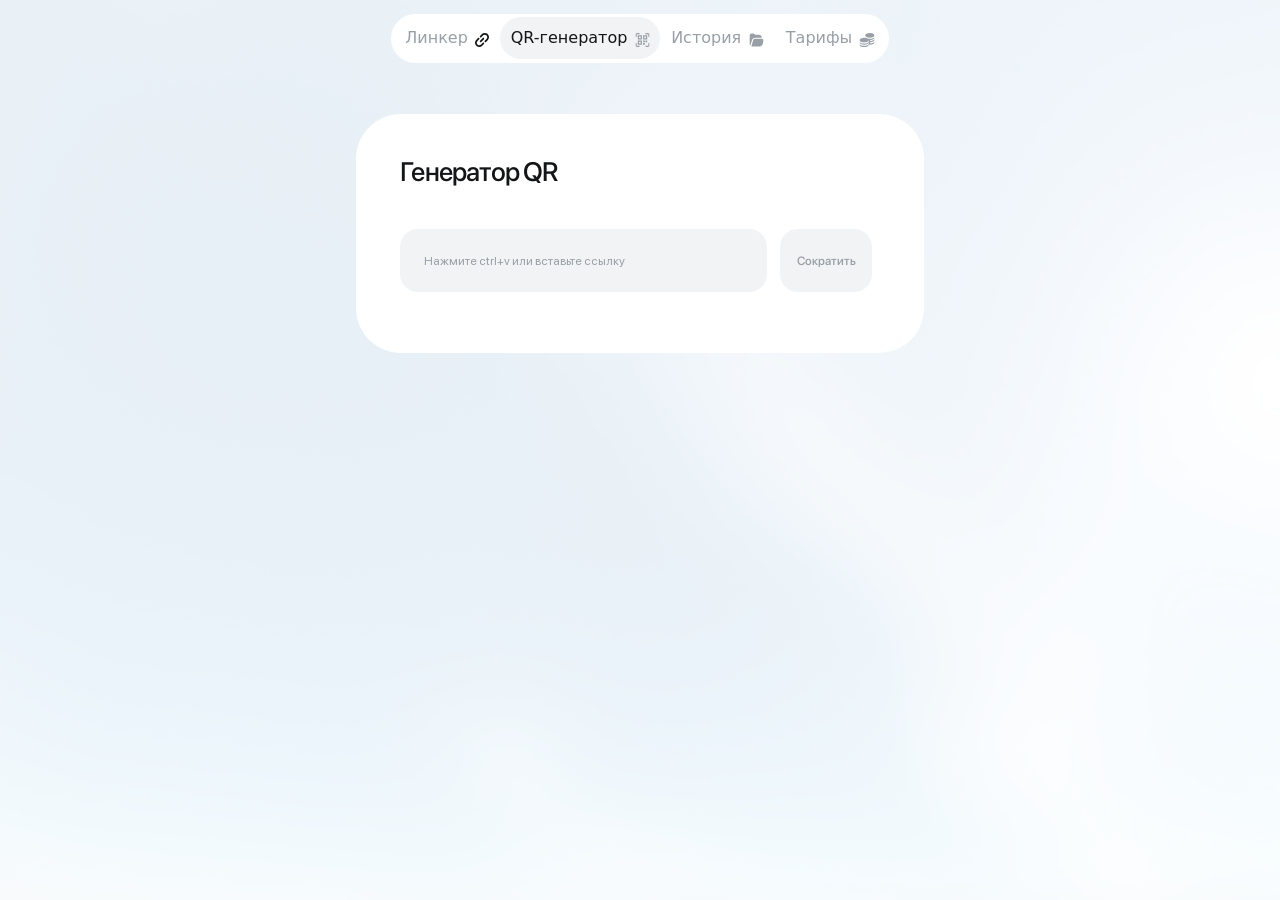
<file: qr.html>
<html>

<head>
	<meta http-equiv="Content-Type" content="text/html; charset=UTF-8">
	<meta name="viewport" content="width=device-width, initial-scale=1.0">
	<title>Это QR-генератор от VI–media</title>
	<style></style>
	<link href="static/css/qr_generator.css" rel="stylesheet">
	<link href="static/css/parts/download_qr.css" rel="stylesheet">
	<link href="static/css/parts/edit_qr.css" rel="stylesheet">
	<link rel="icon" type="image/x-icon" href="static/favicon.ico">
	<link href="static/css/common.css" rel="stylesheet">
	<link href="static/css/parts/change_background.css" rel="stylesheet">
	<link href="static/css/bootstrap/bootstrap.min.css" rel="stylesheet">
	<script src="static/js/bootstrap/bootstrap.bundle.min.js"></script>
	<script src="static/js/qr-code-styling.js"></script>
    <link href="static/animations.css" rel="stylesheet">
</head>

<body>
	<div id="downloadQr" hidden="">
		<div class="background"></div>
		<div class="frame">
			<h1>Скачать QR код</h1> <img class="cross" src="static/images/svg/normal/cross.svg" onclick="downloadQr.setAttribute('hidden', 'hidden')">
			<div class="buttons">
				<button id="downloadPngButton">
					<p>.PNG</p>
				</button>
				<button id="downloadSvgButton">
					<p>.SVG</p>
				</button>
			</div>
		</div>
	</div>
	<script src="static/js/parts/download_qr.js"></script>
	<form id="qrEditor" method="POST" action="/qr/update" enctype="multipart/form-data" hidden="">
		<input type="hidden" name="csrfmiddlewaretoken" value="wpGIELlO3vgvR988wqQT0s4EYM4hF77moE9w90h7FHhEcDdGBGsIiikM9ebDQJKC">
		<div class="background"></div>
		<div class="frame"> <img class="cross" src="static/images/svg/normal/cross.svg" onclick="qrEditor.setAttribute('hidden', 'hidden'); qrEditorCanvas.innerHTML = '';">
			<div class="qr-background">
				<div class="qr-image">
					<div id="qrEditorCanvas"></div>
				</div>
			</div>
			<div class="controls">
				<div class="color-picker">
					<div class="left">
						<p>Цвет QR-кода</p>
					</div>
					<div id="qrColorPicker" class="right">
						<p id="qrColorLabel">#101010</p>
						<input type="color" id="qrColor" name="qrColor" value="#101010"> </div>
				</div>
				<div class="background-toogle">
					<div class="left">
						<p>Фон QR-кода</p>
					</div>
					<div class="right">
						<label class="switch">
							<input name="IsWithBackground" id="backgroundDrawToogle" type="checkbox"> <span class="slider">
                            <span class="label yes">Да</span> <span class="label no">Нет</span> </span>
						</label>
					</div>
				</div>
				<div class="background-color-picker">
					<div class="left">
						<p>Цвет фона</p>
					</div>
					<div id="backgroundColorPicker" class="right">
						<p id="backgroundColorLabel">#FFFFFF</p>
						<input type="color" id="backgroundColor" name="backgroundColor" value="#FFFFFF"> </div>
				</div>
				<div class="image-picker">
					<div class="left">
						<p>Изображение</p>
					</div>
					<div class="right" onclick="logo.click()">
						<input type="file" id="logo" name="logo" accept="image/png, image/jpeg" hidden=""> <img id="fileUploadButton" src="static/images/svg/bold/upload.svg"> </div>
				</div>
			</div>
			<div class="submit-button">
				<input type="submit" value="Сохранить"> </div>
			<input type="text" name="url" value="" hidden=""> </div>
	</form>
	<script src="static/js/parts/edit_qr.js"></script>
    <header>
        <div id="menuPlaceholder" class="menu-placeholder" onclick="changeMenuState()">
            <span>Меню</span>
            <img id="menuPlaceholderImage" src="static/images/svg/normal/menu-placeholder-down.svg">
        </div>
        <div id="menu" class="menu">                
            <a href="index.html">
                <div class="index have-icon">
                    <div>Линкер</div>    
                    <img src="static/images/svg/bold/index.svg" alt="Линкер">
                </div>
            </a>
            <a href="qr.html">
                <div class="qr have-icon selected">
                    <div>QR-генератор</div>
                    <img src="static/images/svg/normal/qr.svg" alt="QR-генератор">
                </div>
            </a>
            <a href="urls-history.html">
                <div class="history have-icon ">
                    <div>История</div>
                    <img src="static/images/svg/normal/history.svg" alt="История">
                </div>
            </a>
            <a href="price.html">
                <div class="price have-icon ">
                    <div>Тарифы</div>
                    <img src="static/images/svg/normal/price.svg" alt="Тарифы">
                </div>
            </a>
        </div>
    </header>
	<script src="static/js/base.js"></script>
	<div class="content ">
		<div class="qr">
			<h1>Генератор QR</h1>
			<form class="url" method="GET" action="qr-with-url.html">
				<input name="url" id="urlInputField" class="url" type="text" placeholder="Нажмите ctrl+v или вставьте ссылку" value="" autofocus="">
				<input id="submitButton" type="submit" class="submit text-label" value="Сократить"> </form>
		</div>
		<script src="static/js/qr_generator.js"></script>
	</div>
	<script>
	function changeMenuState() {
		if(menu.hasAttribute("hidden")) {
			menu.removeAttribute("hidden");
			menuPlaceholderImage.setAttribute("src", "static/images/svg/normal/menu-placeholder-up.svg");
		} else {
			menu.setAttribute("hidden", "hidden");
			menuPlaceholderImage.setAttribute("src", "static/images/svg/normal/menu-placeholder-down.svg");
		}
	}
	// если placeholder отображается, скрываем меню
	if(window.getComputedStyle(menuPlaceholder).display === 'none') {
		menu.removeAttribute("hidden");
	}
	</script>
</body>

</html>
</file>
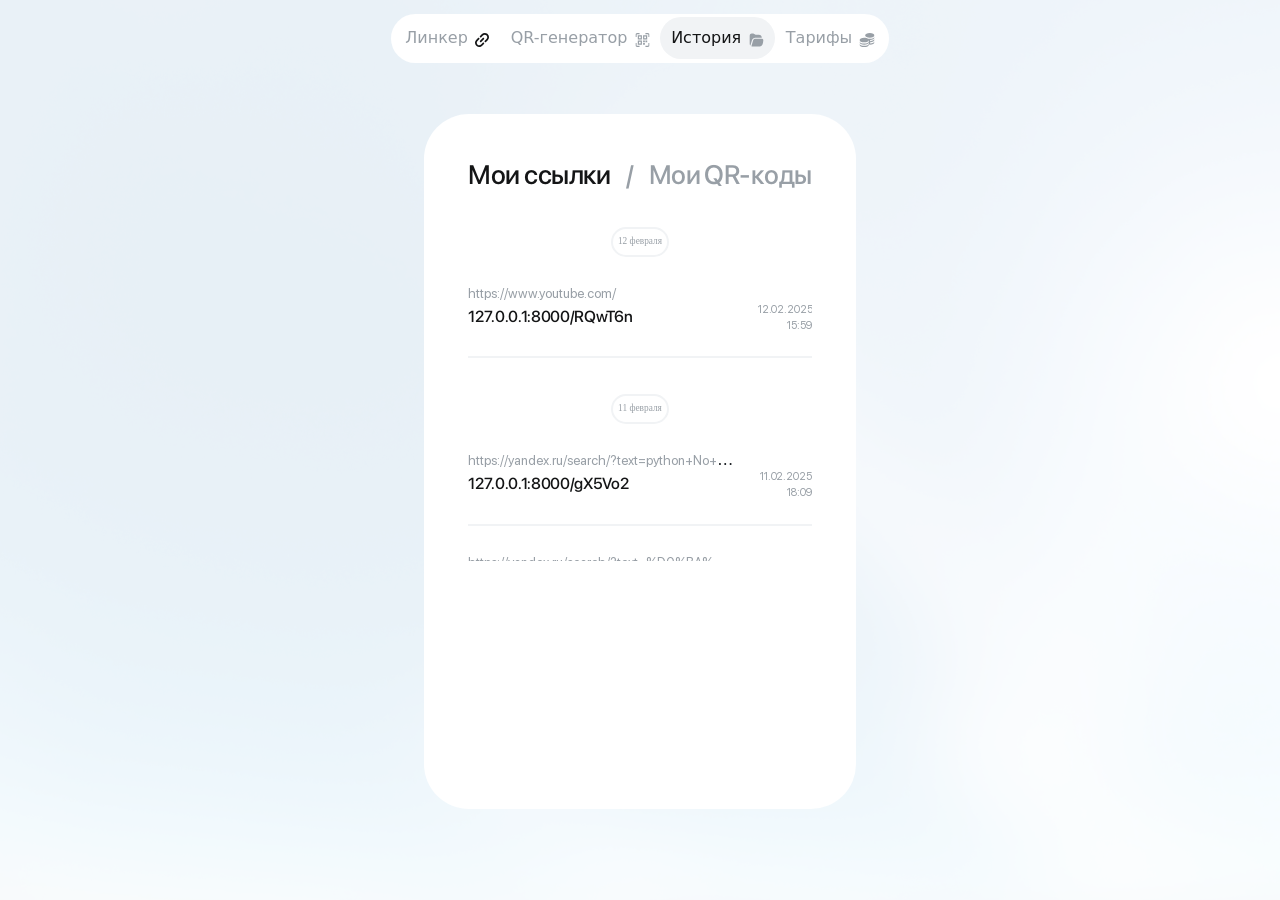
<file: urls-history.html>
<html>

<head>
	<meta http-equiv="Content-Type" content="text/html; charset=UTF-8">
	<meta name="viewport" content="width=device-width, initial-scale=1.0">
	<title>Мои ссылки и QR коды</title>
	<style></style>
	<link href="static/css/history/common.css" rel="stylesheet">
	<link href="static/css/history/urls.css" rel="stylesheet">
	<link rel="icon" type="image/x-icon" href="static/favicon.ico">
	<link href="static/css/common.css" rel="stylesheet">
	<link href="static/css/parts/change_background.css" rel="stylesheet">
	<link href="static/css/bootstrap/bootstrap.min.css" rel="stylesheet">
	<script src="static/js/bootstrap/bootstrap.bundle.min.js"></script>
	<script src="static/js/qr-code-styling.js"></script>
</head>

<body>
    <header>
        <div id="menuPlaceholder" class="menu-placeholder" onclick="changeMenuState()">
            <span>Меню</span>
            <img id="menuPlaceholderImage" src="static/images/svg/normal/menu-placeholder-down.svg">
        </div>
        <div id="menu" class="menu">                
            <a href="index.html">
                <div class="index have-icon">
                    <div>Линкер</div>    
                    <img src="static/images/svg/bold/index.svg" alt="Линкер">
                </div>
            </a>
            <a href="qr.html">
                <div class="qr have-icon ">
                    <div>QR-генератор</div>
                    <img src="static/images/svg/normal/qr.svg" alt="QR-генератор">
                </div>
            </a>
            <a href="urls-history.html">
                <div class="history have-icon selected">
                    <div>История</div>
                    <img src="static/images/svg/normal/history.svg" alt="История">
                </div>
            </a>
            <a href="price.html">
                <div class="price have-icon ">
                    <div>Тарифы</div>
                    <img src="static/images/svg/normal/price.svg" alt="Тарифы">
                </div>
            </a>
        </div>
    </header>
	<script src="static/js/base.js"></script>
	<div class="content ">
		<div class="frame">
			<div class="title-bar">
				<a href="urls-history.html">
					<h1 class="bold">Мои ссылки</h1> </a> <span>/</span>
				<a href="qr-history.html">
					<h1>Мои QR-коды</h1> </a>
			</div>
			<div class="history">
				<div class="list">
					<div class="date-item">
						<div class="date-title"> 12 февраля </div>
					</div>
					<div class="list-item">
						<div class="left">
							<div class="original-url"> <a href="https://www.youtube.com/">https://www.youtube.com/</a> </div>
							<div class="short-url"> <a href="http://127.0.0.1:8000/RQwT6n">127.0.0.1:8000/RQwT6n</a> </div>
						</div>
						<div class="right">
							<p>12.02.2025 15:59</p>
						</div>
					</div>
					<div class="date-item">
						<div class="date-title"> 11 февраля </div>
					</div>
					<div class="list-item">
						<div class="left">
							<div class="original-url"> <a href="https://yandex.ru/search/?text=python+No+module+named+%27qr_code%27&amp;lr=213&amp;clid=2411726">https://yandex.ru/search/?text=python+No+module+named+%27qr_code%27&amp;lr=213&amp;clid=2411726</a> </div>
							<div class="short-url"> <a href="http://127.0.0.1:8000/gX5Vo2">127.0.0.1:8000/gX5Vo2</a> </div>
						</div>
						<div class="right">
							<p>11.02.2025 18:09</p>
						</div>
					</div>
					<div class="list-item">
						<div class="left">
							<div class="original-url"> <a href="https://yandex.ru/search/?text=%D0%BA%D0%B0%D0%BB%D1%8C%D0%BA%D1%83%D0%BB%D1%8F%D1%82%D0%BE%D1%80&amp;clid=2411726&amp;lr=213">https://yandex.ru/search/?text=%D0%BA%D0%B0%D0%BB%D1%8C%D0%BA%D1%83%D0%BB%D1%8F%D1%82%D0%BE%D1%80&amp;clid=2411726&amp;lr=213</a> </div>
							<div class="short-url"> <a href="http://127.0.0.1:8000/xoUBOK">127.0.0.1:8000/xoUBOK</a> </div>
						</div>
						<div class="right">
							<p>11.02.2025 18:08</p>
						</div>
					</div>
					<div class="list-item">
						<div class="left">
							<div class="original-url"> <a href="http://127.0.0.1:8000/linker">http://127.0.0.1:8000/linker</a> </div>
							<div class="short-url"> <a href="http://127.0.0.1:8000/5jJIX0">127.0.0.1:8000/5jJIX0</a> </div>
						</div>
						<div class="right">
							<p>11.02.2025 18:08</p>
						</div>
					</div>
					<div class="list-item">
						<div class="left">
							<div class="original-url"> <a href="http://127.0.0.1:8000/linker">http://127.0.0.1:8000/linker</a> </div>
							<div class="short-url"> <a href="http://127.0.0.1:8000/IfG8zu">127.0.0.1:8000/IfG8zu</a> </div>
						</div>
						<div class="right">
							<p>11.02.2025 18:04</p>
						</div>
					</div>
					<div class="list-item">
						<div class="left">
							<div class="original-url"> <a href="http://127.0.0.1:8000/linker">http://127.0.0.1:8000/linker</a> </div>
							<div class="short-url"> <a href="http://127.0.0.1:8000/Xb3cz4">127.0.0.1:8000/Xb3cz4</a> </div>
						</div>
						<div class="right">
							<p>11.02.2025 17:56</p>
						</div>
					</div>
					<div class="list-item">
						<div class="left">
							<div class="original-url"> <a href="https://yandex.ru/search/?text=%D0%BA%D0%B0%D0%BB%D1%8C%D0%BA%D1%83%D0%BB%D1%8F%D1%82%D0%BE%D1%80&amp;clid=2411726&amp;lr=213">https://yandex.ru/search/?text=%D0%BA%D0%B0%D0%BB%D1%8C%D0%BA%D1%83%D0%BB%D1%8F%D1%82%D0%BE%D1%80&amp;clid=2411726&amp;lr=213</a> </div>
							<div class="short-url"> <a href="http://127.0.0.1:8000/DhRmpr">127.0.0.1:8000/DhRmpr</a> </div>
						</div>
						<div class="right">
							<p>11.02.2025 17:48</p>
						</div>
					</div>
					<div class="list-item">
						<div class="left">
							<div class="original-url"> <a href="http://127.0.0.1:8000/linker">http://127.0.0.1:8000/linker</a> </div>
							<div class="short-url"> <a href="http://127.0.0.1:8000/F1ZbLe">127.0.0.1:8000/F1ZbLe</a> </div>
						</div>
						<div class="right">
							<p>11.02.2025 17:48</p>
						</div>
					</div>
					<div class="list-item">
						<div class="left">
							<div class="original-url"> <a href="http://127.0.0.1:8000/linker">http://127.0.0.1:8000/linker</a> </div>
							<div class="short-url"> <a href="http://127.0.0.1:8000/j5YprR">127.0.0.1:8000/j5YprR</a> </div>
						</div>
						<div class="right">
							<p>11.02.2025 17:44</p>
						</div>
					</div>
				</div>
			</div>
		</div>
	</div>
	<script>
	function changeMenuState() {
		if(menu.hasAttribute("hidden")) {
			menu.removeAttribute("hidden");
			menuPlaceholderImage.setAttribute("src", "static/images/svg/normal/menu-placeholder-up.svg");
		} else {
			menu.setAttribute("hidden", "hidden");
			menuPlaceholderImage.setAttribute("src", "static/images/svg/normal/menu-placeholder-down.svg");
		}
	}
	// если placeholder отображается, скрываем меню
	if(window.getComputedStyle(menuPlaceholder).display === 'none') {
		menu.removeAttribute("hidden");
	}
	</script>
</body>

</html>
</file>
<file: static/css/index.css>
.content .index {
    width: 100%;
}

@media (orientation: landscape) {

    .content .index .with-url {
        height: 42.8vh !important;
    }

    .content .index form {
        display: inline-flex;
        margin-top: 3vh;
        gap: 0.625vw;
        width: 100%;
    }

    .content .index input.url {
        border: #F1F3F5;
        border-radius: 2vh;
        width: 78.71428571%;
        height: 7vh;
        padding: 2.6vh;
        padding-right: 2.447916666vw;
        margin-top: 0;
        font-family: var(--font-family-sf_pro_display-regular);
        background-color: var(--wild-sand);
        font-size: 0.9375vw;
        color: #141516;
        line-height: 0.9375vw;
        outline:none;
        width: 28.645833333vw;
    }

    .content .index input.submit {
        color: var(--manatee);
        margin-left: 0.625vw;
        height: 7vh;
        width: 7.1875vw;
        border: #F1F3F5;
        border-radius: 2vh;
        margin-top: 0;
        font-family: var(--font-family-sf_pro_display-medium);
        background-color: var(--wild-sand);
        font-size: 0.9375vw;
        font-style: normal;
        font-weight: 500;
        line-height: 0.9375vw;
    }

    .content .index h1 {
        background-color: transparent;
        color: var(--bunker);
        font-family: var(--font-family-sf_pro_display-medium);
        font-size: 2.083333333vw;
        font-style: normal;
        font-weight: 500;
        height: 4.8vh;
        width: 21.354166666vw;
        letter-spacing: -0.80px;
        line-height: 2.083333333vw;
        text-align: left;
        white-space: nowrap;
        margin-bottom: 0;
    }

    .content .index .cross-small {
        display: none;
    }

    .content .index hr {
        margin-top: 5.1vh;
        color: #F1F3F5;
        opacity: 1;
    }

    .content .index .result {
        display: flex;
        align-items: center;
    }

    .content .index .result .short-url {
        display: inline-block;
        width: auto;
        margin-top: 0;
    }

    .content .index .result .short-url a {
        font-family: var(--font-family-sf_pro_display-medium);
        font-size: 1.5625vw;
        line-height: 1.5625vw;
        font-weight: 500;
        text-decoration: none;
        color: #1599F5;
    }

    .content .index .result .short-url a:hover {
        color: #04D1E5 !important;
    }

    .content .index .result .short-url span {
        font-family: var(--font-family-sf_pro_display-regular);
        font-size: 0.833333333vw;
        line-height: 0.833333333vw;
        font-weight: 400;
        color: #989FA6;
        margin-top: 0.6vh;
        display: block;
        margin-left: 0;
        margin-right: 0;
    }

    .content .index .result .buttons {
        display: flex;
        margin-left: auto;
        gap: 1vw;
        width: auto;
    }

    .content .index .result .buttons button {
        height: 8vh;
        width: 8vh;
        background-color: #F1F3F5;
        border-radius: 50vh;
        border: none;
        padding: 2vh;
        margin: 0;
        display: flex;
        justify-content: center;
        align-items: center;
    }

    .content .index .result .buttons button img {
        height: 2.4vh;
        width: 2.4vh;
    }

    .content .index .share {
        width: 16.875vw;
        height: 13.6vh;
        top: 50.5vh;
        left: 59.2708333333vw;
        border-radius: 2vh;
        padding: 1.6vh;
        gap: 0.4vh;
        background-color: white;
        position: absolute;
        z-index: 10;
        box-shadow: 0px 4px 14px 0px #14151626;
    }

    .content .index .share a {
        text-decoration: none;
    }

    .content .index .share button {
        width: 15.208333333vw;
        height: 5vh;
        border-radius: 1vh;
        padding: 1.6vh;
        gap: 0.8vh;
        border: none;
        background-color: #FFFFFF;
        font-family: var(--font-family-sf_pro_display-medium);
        color: #141516;
        font-size: 0.9375vw;
        font-weight: 500;
        line-height: 0.9375vw;
        display: flex;
        align-items: center;
    }

    .content .index .share button span {
        display: inline-block;
    }

    .content .index .share button img {
        width: 0.83333333333vw;
    }

    .content .index .share button:hover {
        background-color: #F1F3F5;
    }
}

@media (orientation: portrait) {

    .content .index form {
        display: flex;
        margin-top: 5.26315789474vw;
        gap: 3.15789473684vw;
        width: 100%;
        flex-direction: column;
    }

    .content .index input {
        border: #F1F3F5;
        border-radius: 3.15789473684vw;
        width: 100%;
        height: 15.2631578947vw;
        margin-top: 0;
        font-family: var(--font-family-sf_pro_display-regular);
        background-color: var(--wild-sand);
        font-size: 4.73684210526vw;
        color: black;
        line-height: 0.9375vw;
        outline:none;
        text-align: center;
        display: flex;
        padding-left: 6.84210526316vw;
        padding-right: 6.84210526316vw;
        justify-content: center;
    }

    .content .index input.submit {
        color: #989FA6;
    }

    .content .index input::placeholder {
        color: #989FA6;
    }

    .content .index h1 {
        background-color: transparent;
        color: var(--bunker);
        font-family: var(--font-family-sf_pro_display-medium);
        font-size: 7.36842105263vw;
        font-style: normal;
        font-weight: 500;
        width: 100%;
        letter-spacing: -0.80px;
        text-align: left;
        white-space: nowrap;
        margin-bottom: 0;
    }

    .content .index .cross-small {
        position: absolute;
        left: 59vw;
        top: 28.2vh;
        width: 0.8vw;
        filter: invert(77%) sepia(2%) saturate(1396%) hue-rotate(169deg) brightness(82%) contrast(91%);
    }

    .content .index .cross-small:hover {
        filter: invert(5%) sepia(6%) saturate(712%) hue-rotate(169deg) brightness(101%) contrast(92%);
    }

    .content .index hr {
        margin-top: 8.42105263158vw;
        color: #F1F3F5;
        opacity: 1;
    }

    .content .index .result {
        display: flex;
        align-items: center;
        margin-top: 5.26315789474vw;
        flex-direction: column;
        justify-content: center;
        gap: 3.15789473684vw;
    }

    .content .index .result a {
        display: flex;
        justify-content: center;
    }  

    .content .index .result br {
        display: none;
    }

    .content .index .result .short-url {
        display: flex;
        flex-direction: column;
        justify-content: center;
    }

    .content .index .result .short-url a {
        font-family: var(--font-family-sf_pro_display-medium);
        font-size: 6.31578947368vw;
        font-weight: 500;
        text-decoration: none;
        color: #1599F5;
    }

    .content .index .result .short-url a:hover {
        color: #04D1E5 !important;
    }

    .content .index .result .short-url span {
        font-family: var(--font-family-sf_pro_display-regular);
        font-size: 3.68421052632vw;
        font-weight: 400;
        color: #989FA6;

        display: flex;
        justify-content: center;
    }

    .content .index .result .buttons {
        display: flex;
        gap: 3.15789473684vw;
    }

    .content .index .result .buttons button {
        height: 11.5789473684vw;
        width: 11.5789473684vw;
        background-color: #F1F3F5;
        border-radius: 500px;
        border: none;
        margin: 0;
        display: flex;
        justify-content: center;
        align-items: center;
    }

    .content .index .result .buttons button img {
        height: 4.21052631579vw;
        width: 4.21052631579vw;
    }

    .content .index .share {
        width: 72.1052631579vw;
        top: 130vw;
        left: 13.9473684211vw;
        border-radius: 3.15789473684vw;
        padding: 3.15789473684vw;
        gap: 3.15789473684vw;
        background-color: white;
        position: absolute;
        z-index: 10;
        box-shadow: 0px 4px 14px 0px #14151626;
    }

    .content .index .share a {
        text-decoration: none;
    }

    .content .index .share button {
        width: 67.8947368421vw;
        height: 10.5263157895vw;
        border-radius: 2.63157894737vw;
        padding: 3.15789473684vw;
        gap: 2.10526315789vw;
        border: none;
        background-color: #FFFFFF;
        font-family: var(--font-family-sf_pro_display-medium);
        color: #141516;
        font-size: 4.21052631579vw;
        font-weight: 500;
        display: flex;
        align-items: center;
    }

    .content .index .share button span {
        display: inline-block;
    }

    .content .index .share button img {
        width: 4.21052631579vw;
    }

    .content .index .share button:hover {
        background-color: #F1F3F5;
    }
}
</file>
<file: static/css/parts/copy_alert.css>
@media (orientation: landscape) {
    #copyAlert {
        position: absolute;
        bottom: 3vh;
        height: 5.6vh;
        width: 17.8125vw;
        left: 41.09375vw;
        padding: 2vh 1.04166666667vw 2vh 1.04166666667vw;
        border-radius: 1vh;
        background-color: #141516E5;
    
        font-family: var(--font-family-sf_pro_display-regular);
        font-size: 0.83333333333vw;
        font-weight: 500;
        line-height: 0.83333333333vw;
        text-align: left;
        text-underline-position: from-font;
        text-decoration-skip-ink: none;
        color: white;
    }
    
    #copyAlert p {
        margin: 0;
        display: inline-flex;
        margin-right: 0.81822916666vw;
        height: 0.81822916666vw;
    }
    
    #copyAlert img {
        margin: 0;
        display: inline-flex;
        width: 0.81822916666vw;
        height: 0.81822916666vw;
    }
}

@media (orientation: portrait) {
    #copyAlert {
        display: flex;
        justify-content: space-between;
        align-items: center;

        position: absolute;
        top: 2.63157894737vw;
        height: 14.7368421053vw;
        width: 94.7368421053vw;
        left: 2.63157894737vw;
        padding-left: 5.26315789474vw;
        border-radius: 2.63157894737vw;
        background-color: #141516;
    
        font-family: var(--font-family-sf_pro_display-regular);
        font-size: 4.21052631579vw;
        font-weight: 500;
        text-align: left;
        text-underline-position: from-font;
        text-decoration-skip-ink: none;
        color: white;
        z-index: 9999;
    }
    
    #copyAlert p {
        margin: 0;
        display: inline-flex;
    }
    
    #copyAlert img {
        margin: 0;
        display: inline-flex;
        width: 3.31315789474vw;
        height: 3.31315789474vw;
        margin-right: 5.26315789474vw;
    }
}
</file>
<file: static/css/common.css>
/* Шрифты */
@font-face {
	font-family: "SF Pro Display-Medium";
    font-style: bold;
    font-weight: 500;
    src: url('sf-pro-display-medium.otf') format("opentype");
}

@font-face {
	font-family: "SF Pro Display-Regular";
    font-style: normal;
    font-weight: 400;
    src: url('sf-pro-display-regular.ttf') format("truetype");
}

* {
    box-sizing: border-box;
}

:root {
    --black: #000000;
    --bunker: #141516;
    --manatee: #979ea5;
    --white: #ffffff;
    --wild-sand: #f1f3f5;
    --font-size-l: 4vh;
    --font-size-m: 2vh;
    --font-size-s: 1.8vh;
    --font-size-xs: 1.6vh;
    --font-family-sf_pro_display-medium: "SF Pro Display-Medium", Helvetica;
    --font-family-sf_pro_display-regular: "SF Pro Display-Regular", Helvetica;
}

body {
    margin: 0;
    background-image: url('default.svg') !important;
    background-size: cover !important;
    background: #f1f3f5;
    display: flex;
    align-items: center;
    width: 100vw;
    height: 100vh;
    flex-wrap: nowrap;
    flex-direction: column;
}

.menu-font {
    color: var(--manatee);
    font-family: var(--font-family-sf_pro_display-medium);
    font-size: 1.03166666667vw;
    font-style: normal;
    font-weight: 500;
}

.bold {
    background-color: transparent;
    color: var(--bunker);
    font-family: var(--font-family-sf_pro_display-medium);
    font-size: 1.04166666667vw;
    font-style: normal;
    font-weight: 500;
    letter-spacing: -0.20px;
    line-height: 2vh;
    position: relative;
    text-align: right;
    white-space: nowrap;
    width: fit-content;
    text-decoration: none;
}

::placeholder {
    color: #989FA6;
}

#defaultColorButton div {
    background-color: #F1F3F5;
}

#yellowColorButton div {
    background-color: #F8F5EC;
}

#redColorButton div {
    background-color: #F8ECF3;
}

#blueColorButton div {
    background-color: #E9F0FA;
}

.gray-hovered:hover img {
    filter: invert(66%) sepia(10%) saturate(223%) hue-rotate(169deg) brightness(93%) contrast(92%);
}

.active {
    background-color: #1599F5 !important;
    color: var(--white) !important;
}

.active:hover {
    background-color: #04D1E5 !important;
}

.error {
    font-family: var(--font-family-sf_pro_display-regular);
    font-size: 0.83333333333vw;
    font-weight: 500;
    line-height: 0.83333333333vw;
    text-align: left;
}

.success {
    font-family: var(--font-family-sf_pro_display-regular);
    font-size: 0.83333333333vw;
    font-weight: 500;
    line-height: 0.83333333333vw;
    text-align: left;
    color: #09EC3B;
}

.selected { /* Проверить, используется ли где-то */
    background-color: var(--wild-sand) !important;
}

input::placeholder {
    color: #989FA6;
}

input:focus {
    outline: none;
}

@media (orientation: landscape) {

    .logo {
        background-color: transparent;
        left: 1.041666666vh;
        position: absolute;
        top: 1.5vh;
        height: auto;
        width: auto;
        max-height: 6vh;
        z-index: 999;
    }

    .logo-auth {
        background-color: transparent;
        position: absolute;
        top: 1.5vh;
        height: auto;
        width: auto;
        max-height: 6vh;
        z-index: 999;
    }

    .content {
        background-color: white;
        border-radius: 5vh;
        padding: 4.95458298927vh;
        display: flex;
        margin-top: 12.7vh;
    }

    .have-icon {
        align-items: center;
        position: relative;
    }

    .text-label {
        background-color: transparent;
        white-space: nowrap;
    }

    body header {
        background-color: transparent;
        height: 9vh;
        left: 0px;
        overflow: hidden;
        position: absolute;
        top: -0px;
        width: 100vw;
        justify-content: center;
        display: flex;
    }

    body header .menu-placeholder {
        display: none;
    }

    body header .menu {
        align-items: center;
        background-color: var(--white);
        border-radius: 5vh;
        padding: 0.4vh;
        position: absolute;
        top: 1.5vh;
        display: flex;
    }

    body header .menu .selected div {
        color: #141516 !important;
        font-weight: 500;
    }

    body header .menu div {
        color: #989FA6;
    }

    body header .menu .index {
        align-items: center;
        background-color: transparent;
        border-radius: 5vh;
        display: inline-flex;
        flex: 0 0 auto;
        gap: 0.8vh;
        padding: 1vh 0.833333333vw;
        position: relative;
        margin-right: 0;
    }

    body header .menu img {
        background-color: transparent;
        height: 1.6vh;
        margin-top: 0.4vh;
        position: relative;
        width: auto;
    }

    body header .menu .qr {
        background-color: transparent;
        border-radius: 5vh;
        display: inline-flex;
        flex: 0 0 auto;
        gap: 0.8vh;
        padding: 1vh 0.833333333vw;
        margin-right: 0;
    }

    body header .menu .qr img {
        background-color: transparent;
        height: 1.6vh;
        position: relative;
        width: auto;
    }

    body header .menu .history {
        background-color: transparent;
        border-radius: 5vh;
        display: inline-flex;
        flex: 0 0 auto;
        gap: 8px;
        padding: 1vh 0.833333333vw;
        margin-right: 0;
    }

    body header .menu .history img {
        background-color: transparent;
        height: 1.6vh;
        position: relative;
        width: auto;
    }

    body header .menu .price {
        border-radius: 5vh;
        display: inline-flex;
        flex: 0 0 auto;
        gap: 0.8vh;
        padding: 1vh 0.833333333vw;
        margin-right: 0;
    }

    body header .menu .price img {
        background-color: transparent;
        height: 1.6vh;
        position: relative;
        width: auto;
    }

    body header .account {
        align-items: center;
        text-align: center;
        background-color: var(--white);
        border-radius: 5vh;
        display: inline-flex;
        gap: 1vh;
        right: 1.04166666667vw;
        height: 5.2vh;
        padding: 0.4vh 0.208333333vw 0.4vh 1.041666666vw;
        position: absolute;
        top: 1.5vh;
    }

    body header .account a {
        text-decoration: none;
        display: inline-flex;
        align-items: center;
        gap: 0.52083333333vw;
    }

    body header .account .icon {
        display: flex;
        background-color: #F1F3F5;
        border-radius: 500px;
        height: 4.6vh;
        width: 2.291666666vw;
        justify-content: center;
        align-items: center;
    }

    body header .account span {
        display: flex;
        height: 2vh;
        vertical-align: middle;
    }
    
    body footer {
        background-color: transparent;
        left: 0px;
        overflow: hidden;
        position: absolute;
        bottom: 0;
        width: 100%;
        display: flex;
        justify-content: space-between;
        align-items: center;
    }

    body footer .privacy {
        color: var(--bunker);
        font-family: var(--font-family-sf_pro_display-regular);
        font-size: 0.83333333333vw;
        font-style: normal;
        font-weight: 400;
        line-height: 1.6vh;
        opacity: 0.3;
        text-align: left;
        margin-left: 1.041666666vw;
        text-decoration: none;
        width: 10vw;
    }

    body footer .company {
        background-color: transparent;
        color: var(--bunker);
        font-family: var(--font-family-sf_pro_display-regular);
        font-size: 0.83333333333vw;
        font-style: normal;
        font-weight: 400;
        line-height: 0.83333333333vw;
        opacity: 0.3;
        text-align: right;
        white-space: nowrap;
        width: 10vw;
    }

    body footer .settings {
        border: none;
        display: flex;
        justify-content: end;
        align-items: center;
        width: 10vw;
    }

    body footer .settings a {
        -webkit-backdrop-filter: blur(20px) brightness(100%);
        backdrop-filter: blur(20px) brightness(100%);
        background-color: white;
        border: none;
        border-radius: 50vh;
        height: 4.4vh;
        width: 4.4vh;
        display: flex;
        justify-content: center;
        align-items: center;
        margin-bottom: 2vh;
        margin-right: 1.04166666667vw;
    }

    body footer .settings a img {
        height: auto;
        width: 1.04166666667vw;
        display: block;
        margin: auto;
    }

    .cross {
        position: absolute;
        top: 2.61vh;
        right: 2.61vh;
        height: 0.87395833333vw;
        width: 0.87395833333vw;
        filter: invert(77%) sepia(2%) saturate(1396%) hue-rotate(169deg) brightness(82%) contrast(91%);
    }

    .cross:hover {
        filter: invert(5%) sepia(6%) saturate(712%) hue-rotate(169deg) brightness(101%) contrast(92%);
    }
}

@media (orientation: portrait) {

    body {
        display: flex;
        flex-direction: column; /* Если есть вертикальное размещение */
        height: 100vh; /* Используем 100% высоты экрана */
        margin: 0; /* Убираем стандартные отступы */
    }

    .logo-auth {
        background-color: transparent;
        width: auto;
        display: flex;
        margin-top: 7.89473684211vw;
        min-height: 15.7894736842vw;
        max-height: 15.7894736842vw;
    }

    .content {
        background-color: white;
        border-radius: 4.21052631579vw;
        padding-top: 8.42105263158vw;
        padding-right: 5.26315789474vw;
        padding-left: 5.26315789474vw;
        display: flex;
        flex-grow: 1; /* Заставляем блок занимать всё доступное пространство */
        margin-top: 5.26315789474vw; /* Если нужен отступ, оставляем, но он будет уменьшать свободное место */
        width: 100%;
        height: auto; /* Либо убираем, так как `flex-grow` сам растянет */
        box-sizing: border-box; /* Учитываем padding в размерах */
    }

    .have-icon {
        align-items: center;
        position: relative;
    }

    .text-label {
        background-color: transparent;
        white-space: nowrap;
    }

    body header {
        background-color: transparent;
        min-height: 12.8571428571vh;
        max-height: 12.8571428571vh;
        width: 100%;
        display: flex;
        flex-direction: row;
        margin-top: 5.26315789474vw;
        justify-content: center;
        align-items: center;
    }

    body header .logo {
        background-color: transparent;
        width: 9.61052631579vw;
        min-height: 10.5263157895vw;
        display: flex;
        margin-left: 5.26315789474vw;
    }

    body header .menu {
        align-items: center;
        background-color: var(--white);
        border-radius: 4.21052631579vw;
        display: flex;
        flex-direction: column;
        padding: 4.21052631579vw;

        position: absolute;
        width: 89.4736842105vw;
        top: 23vw;
        left: 5.26315789474vw;

        box-shadow: 0px 4px 14px 0px #14151626;
        z-index: 9999;
    }

    body header .menu a {
        width: 100%;
    }

    body header .menu .have-icon {
        width: 100%;
        height: 13.6842105263vw;
        align-items: center;
        background-color: transparent;
        border-radius: 2.63157894737vw;
        display: inline-flex;
        justify-content: space-between;
        padding-left: 4.21052631579vw;
        padding-right: 4.21052631579vw;
        position: relative;
        margin-right: 0;

        color: #989FA6;
    }

    body header .menu .selected {
        background-color: var(--wild-sand) !important;
        color: black !important;
    }

    
    body header .menu .have-icon div {
        font-family: var(--font-family-sf_pro_display-regular);
        font-size: 4.73684210526vw;
        font-style: normal;
        font-weight: 400;
        text-align: left;
    }

    body header .menu .have-icon img {
        background-color: transparent;
        height: 5.26315789474vw;
        position: relative;
        width: auto;
    }

    body header .menu-placeholder {
        display: flex;
        align-items: center;
        background-color: var(--white);
        border-radius: 13.1578947368vw;
        width: 24.2105263158vw;
        height: 10.5263157895vw;
        justify-content: center;
        align-items: center;
    }

    body header .menu-placeholder span {
        font-family: var(--font-family-sf_pro_display-medium);
        font-size: 4.21052631579vw;
        font-style: normal;
        font-weight: 400;
        text-align: left;
        color: #989FA6;
        margin-right: 1.23421052632vw;
    }

    body header .menu-placeholder img {
        height: 3.06052631579vw;
        width: auto;
        margin-top: 0.55263157895vw;
    }

    body header .account {
        align-items: center;
        text-align: center;
        background-color: var(--white);
        border-radius: 10.5263157895vw;
        display: flex;
        margin-right: 5.26315789474vw;
    }

    body header .account .icon{
        background-color: white;
        border-radius: 500px;
        height: 10.5263157895vw;
        width: 10.5263157895vw;
        display: flex;
        justify-content: center;
        align-items: center;
    }

    body header .account a {
        text-decoration: none;
    }

    body header .account .icon img {
        background-color: transparent;
        width: 3.15789473684vw;
        height: 4.21052631579vw;
    }

    body header .account span {
        display: none;
    }
    
    body footer {
        background-color: white;
        width: 100%;
        display: flex;
        align-items: center;
        flex-direction: column-reverse;
        justify-content: flex-end;
        height: 12.8571428571vh;
        padding-top: 3.80952380952vh;
        padding-bottom: 3.80952380952vh;
    }

    body footer .privacy {
        color: var(--bunker);
        font-family: var(--font-family-sf_pro_display-regular);
        font-size: 4.21052631579vw;
        font-style: normal;
        font-weight: 400;
        opacity: 0.3;
        text-align: left;
        margin-top: 4.21052631579vw;
        text-decoration: none;
        height: 3.68421052632vw;
    }

    body footer .company {
        background-color: transparent;
        color: var(--bunker);
        font-family: var(--font-family-sf_pro_display-regular);
        font-size: 3.68421052632vw;
        font-style: normal;
        font-weight: 400;
        opacity: 0.3;
        text-align: right;
        white-space: nowrap;
        height: 3.68421052632vw;
        text-decoration: none;
    }

    body footer .settings {
        display: none;
    }

    body footer .settings a {
        -webkit-backdrop-filter: blur(20px) brightness(100%);
        backdrop-filter: blur(20px) brightness(100%);
        background-color: white;
        border: none;
        border-radius: 50vh;
        height: 4.4vh;
        width: 4.4vh;
        display: flex;
        justify-content: center;
        align-items: center;
        margin-bottom: 2vh;
        margin-right: 1.04166666667vw;
    }

    body footer .settings a img {
        height: auto;
        width: 1.04166666667vw;
        display: block;
        margin: auto;
    }

    .cross {
        position: absolute;
        top: 2.61vh;
        right: 2.61vh;
        height: 4.41578947368vw;
        width: 4.41578947368vw;
        filter: invert(77%) sepia(2%) saturate(1396%) hue-rotate(169deg) brightness(82%) contrast(91%);
    }

    .cross:hover {
        filter: invert(5%) sepia(6%) saturate(712%) hue-rotate(169deg) brightness(101%) contrast(92%);
    }
}
</file>
<file: static/css/parts/change_background.css>
#changeBackground .active-color {
    border: 2px solid #1599F5;
}

@media (orientation: landscape) {
    #changeBackground {
        position: absolute;
        width: 16.25vw;
        height: 15.8vh;
        background-color: white;
        padding: 3.2vh;
        border-radius: 2vh;
        right: 1.04166666667vw;
        bottom: 7.2vh;
        box-shadow: 0px 4px 14px 0px #14151626;
    }

    #changeBackground h1 {
        font-family: var(--font-family-sf_pro_display-middle);
        font-size: 0.9375vw;
        font-weight: 500;
        line-height: 0.9375vw;
        text-align: left;
        color: #141516;
    }

    #changeBackground button {
        height: 2.91666666667vw;
        width: 2.91666666667vw;
        border: 2px solid #F1F3F5;
        border-radius: 5vh;
        background: none;
        padding: 0.24vw;
    }

    #changeBackground button div {
        height: 2.29166666667vw;
        width: 2.29166666667vw;
        border-radius: 5vh;
    }
}

@media (orientation: portrait) {

}
</file>
<file: static/css/price.css>
@media (orientation: landscape) {
    .content .price-frame .layout-placeholder {
        margin-top: 4vh;
    }
}

@media (orientation: portrait) {

}
</file>
<file: static/css/history/common.css>
@media (orientation: landscape) {
    .content {
        height: 77.1929824561vh !important;
    }

    .content .frame .title-bar {
        color: #989FA6;
        font-family: var(--font-family-sf_pro_display-medium);
        font-size: 2.08333333333vw;
        font-weight: 500;
        line-height: 2.5vw;
        letter-spacing: -0.02em;
        display: inline;
    }

    .content .frame .title-bar h1 {
        display: inline;
        color: #989FA6;
        font-family: var(--font-family-sf_pro_display-medium);
        font-size: 2.08333333333vw;
        font-weight: 500;
        line-height: 2.5vw;
        letter-spacing: -0.02em;
        display: inline;
    }

    .content .frame .title-bar span {
        margin-left: 0.83333333333vw;
        margin-right: 0.83333333333vw;
    }

    .content .frame a {
        text-decoration: none;
    }

    .content .frame .title-bar {
        color: #989FA6;
        font-family: var(--font-family-sf_pro_display-medium);
        font-size: 2.08333333333vw;
        font-weight: 500;
        line-height: 2.5vw;
        letter-spacing: -0.02em;
        display: inline;
    }

    .content .frame .title-bar span {
        margin-left: 0.83333333333vw;
        margin-right: 0.83333333333vw;
    }

    .content .frame .bold {
        color: #141516 !important;
    }

    .content .frame hr {
        margin: 0;
    }

    .content .frame .menu {
        height: 5.1vh;
        width: 36.4583333333vw;
        background: #F1F3F5;
        border-radius: 1vh;
        text-align: center;
        margin-top: 3.2vh;
    }

    .content .frame .menu div {
        height: 5.1vh;
        width: 18.0729166667vw;
        padding: 1.4vh;
        gap: 0.8vh;
        font-family: var(--font-family-sf_pro_display-regular);
        font-size: 0.83333333333vw;
        font-weight: 500;
        line-height: 1vw;
        letter-spacing: -0.01em;
        color: #989FA6;
        border-radius: 1vh;
    }

    .content .frame .menu .selected {
        background: #FFFFFF !important;
        box-shadow: 0px 4px 15px 0px #2424241A;
        color: #141516 !important;
    }

    .content .frame .menu .favorite {
        display: inline-block;
        width: 49.5%;
    }

    .content .frame .menu .history {
        display: inline-block;
        width: 49.5%;
    }

    .content .frame .history .calendar-button {
        margin-top: 2vh;
        width: 3.125vw;
        height: 3.125vw;
    }

    .content .frame .history .calendar-button img {
        width: 100%;
        height: 100%;
    }
    
    .content .frame .history .list {
        display: grid;
        height: 41.0895660203vh;
        overflow-y: auto;
        scrollbar-width: none;
        align-content: start; /* Элементы располагаются сверху */
    }
    
    .content .frame .history .list .list-item:only-child {
        margin-top: 0; /* Убираем отступы сверху, если требуется */
    }

    .content .frame .history .list::-webkit-scrollbar {
        display: none;
    }

    .content .frame .history .list .date-item {
        display: flex;
        justify-content: center;
    }

    .content .frame .history .list .date-title {
        margin-top: 4vh;
        border: 2px solid #F1F3F5;
        height: 3.3vh;
        width: 4.47916666667vw;
        padding-top: 0.8vh;
        padding-bottom: 0.8vh;
        border-radius: 500px;
        text-align: center;
        font-family: SF Pro Display;
        font-size: 0.72916666666vw;
        font-weight: 500;
        line-height: 0.875vw;
        color: #989FA6;
        justify-content: center;
        display: flex;
    }

    .content .frame .history .list .list-item {
        display: flex;
        justify-content: space-between;
        align-items: center;
        height: 11.3vh;
        width: 100%;
        border: none;
        border-bottom: 2px solid #F1F3F5;
    }

    .content .frame .list .list-item .left {
        display: inline-flex;
    }
    
    .content .frame .list .list-item .left a {
        font-family: var(--font-family-sf_pro_display-regular);
        font-size: 1.04166666667vw;
        font-weight: 500;
        line-height: 1.04166666667vw;
        text-align: left;
        margin: 0;
        text-decoration: none;
        color: #989FA6;
    }
}

@media (orientation: portrait) {
    .content .frame {
        width: 100%;
    }

    .content .frame .title-bar {
        color: #989FA6;
        font-family: var(--font-family-sf_pro_display-medium);
        font-size: 6.31578947368vw;
        font-weight: 500;
        display: inline;
    }

    .content .frame .title-bar h1 {
        display: inline;
        color: #989FA6;
        font-family: var(--font-family-sf_pro_display-medium);
        font-size: 6.31578947368vw;
        font-weight: 500;
        display: inline;
    }

    .content .frame .title-bar span {
        margin-left: 0.83333333333vw;
        margin-right: 0.83333333333vw;
    }

    .content .frame a {
        text-decoration: none;
    }

    .content .frame .bold {
        color: #141516 !important;
    }

    .content .frame hr {
        margin: 0;
    }

    .content .frame .menu {
        display: flex;
        height: 10.7894736842vw;
        width: 100%;
        background: #F1F3F5;
        border-radius: 3.15789473684vw;
        text-align: center;
        margin-top: 5.26315789474vw;
    }

    .content .frame .menu a {
        width: 50%;
    }

    .content .frame .menu div {
        height: 100%;
        width: 100%;

        font-family: var(--font-family-sf_pro_display-regular);
        font-size: 3.68421052632vw;
        font-weight: 500;
        color: #989FA6;
        border-radius: 3.15789473684vw;
    }

    .content .frame .menu .selected {
        background: #FFFFFF !important;
        box-shadow: 0px 4px 15px 0px #2424241A;
        color: #141516 !important;
        font-weight: 500;
    }

    .content .frame .menu .favorite {
        display: flex;
        justify-content: center;
        align-items: center;
    }

    .content .frame .menu .history {
        display: flex;
        justify-content: center;
        align-items: center;
    }

    .content .frame .history .calendar-button {
        margin-top: 5.26315789474vw;
        width: 11.5789473684vw;
        height: 11.5789473684vw;
    }

    .content .frame .history .calendar-button img {
        width: 100%;
        height: 100%;
    }
    
    .content .frame .history .list {
        display: flex;
        flex-direction: column;
        height: 41.0895660203vh;
        width: 100%;
        overflow-y: auto;
        align-content: start;
    }
    
    .content .frame .history .list .list-item:only-child {
        margin-top: 0;
    }

    .content .frame .history .list::-webkit-scrollbar {
        display: none;
    }

    .content .frame .history .list .date-item {
        display: flex;
        margin-top: 5.26315789474vw;
        justify-content: center;
    }

    .content .frame .history .list .date-item .date-title {
        border: 2px solid #F1F3F5;
        height: 7.89473684211vw;
        width: 20.2631578947vw;
        padding-top: 1.5vw;
        padding-bottom: 2.10526315789vw;
        border-radius: 500px;
        text-align: center;
        font-family: SF Pro Display;
        font-size: 3.15789473684vw;
        font-weight: 500;
        color: #989FA6;
    }

    .content .frame .history .list .list-item {
        display: flex;
        width: 100%;
        border: none;
        border-bottom: 2px solid #F1F3F5;
        flex-direction: column;
    }

    .content .frame .list .list-item .left {
        display: flex;
        flex-direction: column;
    }
    
    .content .frame .list .list-item .left a {
        font-family: var(--font-family-sf_pro_display-regular);
        font-size: 3.68421052632vw;
        font-weight: 500;
        text-align: left;
        margin: 0;
        text-decoration: none;
        color: #989FA6;
    }
}
</file>
<file: static/css/history/qrs.css>
@media (orientation: landscape) {
    .content .frame .left {
        opacity: 1;
    }

    .content .frame .left:hover {
        opacity: 0.3;
    }

    .content .frame .history .list .list-item {
        height: 8vh;
    }

    .content .frame .history .list .list-item .left {
        width: 24.6354166667vw;
    }

    .content .frame .history .list .list-item .original-url {
        margin-left: 0.83333333333vw;
        text-align: left;
        text-overflow: ellipsis;
        white-space: nowrap;
        overflow: hidden;
        font-family: var(--font-family-sf_pro_display-regular);
        font-size: 1.04166666667vw;
        font-weight: 500;
        color: #141516;
    }

    .content .frame .history .list .list-item .right {
        text-align: right;
        font-family: var(--font-family-sf_pro_display-regular);
        font-size: 0.83333333333vw;
        width: 4.21875vw;
        color: #989FA6;
    }

    .content .frame .history .list .list-item .right p {
        margin: 0;
        font-family: var(--font-family-sf_pro_display-regular);
        font-size: 0.83333333333vw;
        font-weight: 500;
        line-height: 1.23333333333vw;
        letter-spacing: -0.01em;
        color: #989FA6;
    }
}

@media (orientation: portrait) {
    .content .frame .left {
        opacity: 1;
    }

    .content .frame .left:hover {
        opacity: 0.3;
    }

    .content .frame .history .list .list-item {
        height: 22.6315789474vw;
        margin-top: 5.52631578947vw;
    }

    .content .frame .history .list .list-item .left {
        width: 100%;
        flex-direction: row !important;
        align-items: center;
    }

    .content .frame .history .list .list-item .left .qr-icon {
        width: 5.26315789474vw;
        height: 5.26315789474vw;
    }

    .content .frame .history .list .list-item .original-url a {
        margin-left: 0.83333333333vw;
        text-align: left;
        text-overflow: ellipsis;
        white-space: nowrap;
        overflow: hidden;
        font-family: var(--font-family-sf_pro_display-regular);
        font-size: 4.73684210526vw;
        font-weight: 500;
        color: #141516;
    }

    .content .frame .history .list .list-item .right {
        text-align: left;
        font-family: var(--font-family-sf_pro_display-regular);
        font-size: 3.68421052632vw;
        width: 100%;
        color: #989FA6;
        margin-bottom: 5.52631578947vw;
    }

    .content .frame .history .list .list-item .right p {
        margin: 0;
        font-family: var(--font-family-sf_pro_display-regular);
        font-size: 3.68421052632vw;
        font-weight: 500;
        color: #989FA6;
    }
}
</file>
<file: static/css/qr_generator.css>
@media (orientation: landscape) {
    .content .qr .with-qr {
        height: 62.8vh !important;
    }

    .content .qr .url {
        display: inline-block;
        margin-top: 3vh;
        width: 37.458333333vw;
    }

    .content .qr input.url {
        border: #F1F3F5;
        border-radius: 2vh;
        width: 28.645833333vw;
        height: 7vh;
        padding: 2.6vh;
        padding-right: 2.447916666vw;
        margin-top: 0;
        font-family: var(--font-family-sf_pro_display-regular);
        background-color: var(--wild-sand);
        font-size: 0.9375vw;
        color: #141516;
        line-height: 0.9375vw;
        outline: none;
    }

    .content .qr input.submit {
        color: var(--manatee);
        margin-left: 0.625vw;
        height: 7vh;
        width: 7.1875vw;
        border: #F1F3F5;
        border-radius: 2vh;
        margin-top: 0;
        font-family: var(--font-family-sf_pro_display-medium);
        background-color: var(--wild-sand);
        font-size: 0.9375vw;
        font-style: normal;
        font-weight: 500;
        line-height: 0.9375vw;
    }

    .content .qr h1 {
        background-color: transparent;
        color: var(--bunker);
        font-family: var(--font-family-sf_pro_display-medium);
        font-size: 2.083333333vw;
        font-style: normal;
        font-weight: 500;
        height: 4.8vh;
        width: 21.354166666vw;
        letter-spacing: -0.80px;
        line-height: 2.083333333vw;
        text-align: left;
        white-space: nowrap;
        margin-bottom: 0;
    }

    .content .qr .cross-small {
        position: absolute;
        left: 58.3vw;
        top: 28.5vh;
        width: 0.65572916666vw;
        filter: invert(77%) sepia(2%) saturate(1396%) hue-rotate(169deg) brightness(82%) contrast(91%);
    }

    .content .qr .cross-small:hover {
        filter: invert(5%) sepia(6%) saturate(712%) hue-rotate(169deg) brightness(101%) contrast(92%);
    }

    .content .qr hr {
        margin-top: 5.1vh;
        color: #F1F3F5;
        opacity: 1;
    }

    .content .qr .result {
        display: flex;
        align-items: center;
        margin-top: 4vh;
    }

    .content .qr .result .short-url {
        display: inline-block;
        width: auto;
        margin-top: 0;
    }

    .content .qr .result .short-url a {
        font-family: var(--font-family-sf_pro_display-medium);
        font-size: 1.5625vw;
        line-height: 1.5625vw;
        font-weight: 500;
        text-decoration: none;
        color: #1599F5;
    }

    .content .qr .result .short-url span {
        font-family: var(--font-family-sf_pro_display-medium);
        font-size: 0.833333333vw;
        line-height: 0.833333333vw;
        font-weight: 400;
        color: #989FA6;
        margin-top: 0.6vh;
    }

    .content .qr .result .buttons {
        display: flex;
        margin-left: auto;
        gap: 1vw;
        width: auto;
    }

    .content .qr .result .buttons button {
        height: 8vh;
        width: 8vh;
        background-color: #F1F3F5;
        border-radius: 50vh;
        border: none;
        padding: 0;
        margin: 0;
        display: flex;
        justify-content: center;
        align-items: center;
    }

    .content .qr .result .buttons button img {
        height: 2.4vh;
        width: 2.4vh;
    }

    .content .qr .share {
        width: 16.875vw;
        height: 13.6vh;
        top: 60vh;
        left: 59.2708333333vw;
        border-radius: 2vh;
        padding: 1.6vh;
        gap: 0.4vh;
        background-color: white;
        position: absolute;
        box-shadow: 0px 4px 14px 0px #14151626;
    }

    .content .qr .share a {
        text-decoration: none;
    }

    .content .qr .share button {
        width: 15.208333333vw;
        height: 5vh;
        border-radius: 1vh;
        padding: 1.6vh;
        gap: 0.8vh;
        border: none;
        background-color: #FFFFFF;
        font-family: var(--font-family-sf_pro_display-medium);
        color: #141516;
        font-size: 0.9375vw;
        font-weight: 500;
        line-height: 0.9375vw;
        display: flex;
        align-items: center;
    }

    .content .qr .share button img {
        max-width: 0.83333333333vw;
        width: auto;
        height: 0.83333333333vw;
        display: inline-block;
    }

    .content .qr .share button span {
        display: inline-block;
    }

    .content .qr .share button:hover {
        background-color: #F1F3F5;
    }
}

@media (orientation: portrait) {
    .content .qr {
        width: 100%;
    }
    
    .content .qr form {
        display: flex;
        margin-top: 5.26315789474vw;
        gap: 3.15789473684vw;
        width: 100%;
        flex-direction: column;
    }

    .content .qr input {
        border: #F1F3F5;
        border-radius: 3.15789473684vw;
        width: 100%;
        height: 15.2631578947vw;
        margin-top: 0;
        font-family: var(--font-family-sf_pro_display-regular);
        background-color: var(--wild-sand);
        font-size: 4.73684210526vw;
        color: black;
        line-height: 0.9375vw;
        outline:none;
        text-align: center;
        display: flex;
        padding-left: 6.84210526316vw;
        padding-right: 6.84210526316vw;
        justify-content: center;
    }

    .content .qr input.submit {
        color: #989FA6;
    }

    .content .qr input::placeholder {
        color: #989FA6;
    }

    .content .qr h1 {
        background-color: transparent;
        color: var(--bunker);
        font-family: var(--font-family-sf_pro_display-medium);
        font-size: 7.36842105263vw;
        font-style: normal;
        font-weight: 500;
        width: 100%;
        letter-spacing: -0.80px;
        text-align: left;
        white-space: nowrap;
        margin-bottom: 0;
    }

    .content .qr .cross-small {
        position: absolute;
        left: 59vw;
        top: 28.2vh;
        width: 0.8vw;
        filter: invert(77%) sepia(2%) saturate(1396%) hue-rotate(169deg) brightness(82%) contrast(91%);
    }

    .content .qr .cross-small:hover {
        filter: invert(5%) sepia(6%) saturate(712%) hue-rotate(169deg) brightness(101%) contrast(92%);
    }

    .content .qr hr {
        margin-top: 8.42105263158vw;
        color: #F1F3F5;
        opacity: 1;
    }

    .content .qr .result {
        display: flex;
        flex-direction: column;
        align-items: center;
        margin-top: 8.42105263158vw;
    }

    .content .qr .result .short-url {
        display: inline-block;
        margin-top: 0;
    }

    .content .qr .result .short-url svg {
        width: 31.5789473684vw;
        height: auto;
    }

    .content .qr .result .buttons {
        display: flex;
        gap: 1vw;
        margin-top: 5.26315789474vw;
        width: auto;
    }

    .content .qr .result .buttons button {
        height: 11.5789473684vw;
        width: 11.5789473684vw;
        background-color: #F1F3F5;
        border-radius: 50vh;
        border: none;
        padding: 0;
        margin: 0;
        display: flex;
        justify-content: center;
        align-items: center;
    }

    .content .qr .result .buttons button img {
        height: 4.21052631579vw;
        width: 4.21052631579vw;
    }

    .content .qr .share {
        width: 72.1052631579vw;
        top: 110vw;
        left: 13.9473684211vw;
        border-radius: 3.15789473684vw;
        padding: 3.15789473684vw;
        gap: 3.15789473684vw;
        background-color: white;
        position: absolute;
        z-index: 10;
        box-shadow: 0px 4px 14px 0px #14151626;
    }

    .content .qr .share a {
        text-decoration: none;
    }

    .content .qr .share button {
        width: 67.8947368421vw;
        height: 10.5263157895vw;
        border-radius: 2.63157894737vw;
        padding: 3.15789473684vw;
        gap: 2.10526315789vw;
        border: none;
        background-color: #FFFFFF;
        font-family: var(--font-family-sf_pro_display-medium);
        color: #141516;
        font-size: 4.21052631579vw;
        font-weight: 500;
        display: flex;
        align-items: center;
    }

    .content .qr .share button span {
        display: inline-block;
    }

    .content .qr .share button img {
        width: 4.21052631579vw;
    }

    .content .qr .share button:hover {
        background-color: #F1F3F5;
    }
}
</file>
<file: static/css/parts/download_qr.css>
#downloadQr .background {
    position: absolute;
    width: 100vw;
    height: 100vh;
    top: 0;
    left: 0;
    background-color: #141516;
    opacity: 0.4;
    z-index: 1000;
}

@media (orientation: landscape) {

    #downloadQr .frame {
        width: 23.9583333333vw;
        height: 22.2vh;
        position: absolute;
        top: 34.3vh;
        left: 38.0208333333vw;
        gap: 0.4vh;
        border-radius: 2vh;
        z-index: 1001;
        background-color: white;
        padding: 4vh;
    }

    #downloadQr .frame h1 {
        font-family: var(--font-family-sf_pro_display-medium);
        font-size: 1.5625vw;
        font-weight: 500;
        line-height: 1.875vw;
        letter-spacing: -0.02em;
        text-align: left;
        color: #141516;
    }

    #downloadQr .frame button {
        margin-top: 4vh !important;
        width: 9.58333333333vw;
        height: 6.6vh;
        border: #F1F3F5;
        border-radius: 2vh;
        padding: 2.4vh;
        gap: 1vh;
        padding-left: 3.72395833333vw;
        padding-right: 3.72395833333vw;
        font-family: var(--font-family-sf_pro_display-regular);
        font-size: 0.9375vw;
        font-weight: 500;
        line-height: 0.9375vw;
        color: #141516;
    }

    #downloadQr .frame button:hover {
        color: #989FA6;
    }
}

@media (orientation: portrait) {

    #downloadQr .frame {
        width: 100%;
        height: 60.7894736842vw;
        position: absolute;
        bottom: 0;
        left: 0;
        border-radius: 2vh;
        z-index: 1001;
        background-color: white;
        padding-top: 15.7894736842vw;
        padding-left: 5.26315789474vw;
        padding-right: 5.26315789474vw;
    }

    #downloadQr .frame h1 {
        font-family: var(--font-family-sf_pro_display-medium);
        font-size: 6.31578947368vw;
        font-weight: 500;
        text-align: left;
        color: #141516;
    }

    #downloadQr .frame .buttons {
        display: flex;
        gap: 3.15789473684vw;
        margin-top: 6.31578947368vw !important; 
    }

    #downloadQr .frame button {
        width: 43.1578947368vw;
        height: 15.2631578947vw;
        border: #F1F3F5;
        border-radius: 3.15789473684vw;
        padding: 2.4vh;
        gap: 3.15789473684vw;
        padding-left: 3.72395833333vw;
        padding-right: 3.72395833333vw;
        font-family: var(--font-family-sf_pro_display-regular);
        font-size: 4.21052631579vw;
        font-weight: 500;
        color: #141516;
    }

    #downloadQr .frame button:hover {
        color: #989FA6;
    }
}
</file>
<file: static/css/parts/edit_qr.css>
#qrEditor .background {
    position: fixed;
    left: 0;
    top: 0;
    width: 100vw;
    height: 100vh;
    background: #141516;
    opacity: 0.4;
    z-index: 1000;
}

@media (orientation: landscape) {
    #qrEditor .frame {
        position: fixed;
        left: 38.0208333333vw;
        top: 16.1vh;
        width: 23.9583333333vw;
        height: 77.4vh;
        background: #FFFFFF;
        opacity: 1;
        box-shadow: 0px 4px 14px 0px #14151626;
        z-index: 1001;
        border-radius: 2vh;
        padding: 4vh;
    }

    #qrEditor p {
        font-family: var(--font-family-sf_pro_display-regular);
        font-size: 0.9375vw;
        font-weight: 400;
        line-height: 0.9375vw;
        text-align: left;
        text-underline-position: from-font;
        text-decoration-skip-ink: none;
        margin: 0;
        color: #141516;
    }

    #qrEditor .frame .qr-background {
        height: 28vh;
        width: 19.7916666667vw;
        background-image: url('/static/images/png/qr_background.png');
        -webkit-background-size: cover;
        -moz-background-size: cover;
        -o-background-size: cover;
        background-size: cover;
        display: flex;
        margin-top: 2vh;
    }

    #qrEditor .frame .qr-background .qr-image {
        height: 12.5vw;
        width: 12.5vw;
        -webkit-background-size: cover;
        -moz-background-size: cover;
        -o-background-size: cover;
        background-size: cover;
        flex-shrink: 0;
        display: flex;
        margin: auto;
    }

    #qrEditor .frame .qr-background .qr-image svg {
        height: 100%;
        width: 100%;
    }

    #qrEditor .frame .controls {
        display: inline-flex;
        justify-content: center;
        flex-direction: column;
        width: 19.7916666667vw;
        margin-top: 2.8vh;
    }

    #qrEditor .frame .controls div {
        display: flex;
        justify-content: space-between;
    }

    #qrEditor .frame .controls .left {
        display: flex;
        align-items: center;
    }

    #qrEditor .frame .controls .right {
        display: flex;
        width: 7.8125vw;
        height: 5.6vh;
        gap: 0px;
        border-radius: 2vh;
        justify-content: center;
        align-items: center;
        background-color: #F1F3F5;
    }

    #qrEditor .frame .controls .right p {
        display: flex;
        align-items: center;
        margin-right: 1.09375vw;
        height: 1.25vw;
        font-family: var(--font-family-sf_pro_display-medium);
        font-size: 0.9375vw;
        font-weight: 500;
        line-height: 0.9375vw;
        text-align: left;
        text-underline-position: from-font;
        text-decoration-skip-ink: none;
    }

    #qrEditor .frame .controls .color-picker #qrColor {
        width: 1.25vw;
        height: 1.25vw;
        border-radius: 50%;
        border: 1px solid #989FA6;
        padding: 0; 
        -webkit-appearance: none;
        appearance: none;
        cursor: pointer;
    }

    #qrEditor .frame .controls .color-picker #qrColor::-webkit-color-swatch-wrapper {
        padding: 0;
    }

    #qrEditor .frame .controls .color-picker #qrColor::-webkit-color-swatch {
        border: none;
        border-radius: 50%;
        background-color: black;
    }

    #qrEditor .frame .controls .background-toogle {
        margin-top: 1.2vh;
        padding: 0;
    }

    #qrEditor .frame .controls .background-toogle .right .switch {
        position: relative;
        display: inline-flex;
        width: 100%;
        height: 100%;
    }

    #qrEditor .frame .controls .background-toogle .right .switch input {
        width: 0;
        height: 0;
    }

    #qrEditor .frame .controls .background-toogle .right .switch .slider {
        position: relative;
        display: flex;
        align-items: center;
        justify-content: space-between;
        cursor: pointer;
        width: 100%;
        height: 100%;
        transition: background-color 0.4s;
        margin: 0;
    }

    #qrEditor .frame .controls .background-toogle .right .switch .slider .label {
        flex: 1;
        text-align: center;
        font-weight: bold;
        color: white;
        user-select: none;
        transition: color 0.4s;
        height: 100%;
        font-family: var(--font-family-sf_pro_display-regular) !important;
        font-size: 0.9375vw;
        font-weight: 500;
        line-height: 0.9375vw;
        text-underline-position: from-font;
        text-decoration-skip-ink: none;
    }

    #qrEditor .frame .controls .background-toogle .right .switch .slider .yes {
        border-radius: 20px 0 0 20px;
        color: #141516;
        display: flex;
        align-items: center;
        justify-content: center;
        height: 5.2vh;
    }

    #qrEditor .frame .controls .background-toogle .right .switch .slider .no {
        border-radius: 0 20px 20px 0;
        color: #141516;
        display: flex;
        align-items: center;
        justify-content: center;
        height: 5.2vh;
        font-family: var(--font-family-sf_pro_display-regular) !important;
    }

    #qrEditor .frame .controls .background-toogle .right .switch input:checked + .slider .yes {
        background-color: white;
        border-radius: 1.8vh;
        box-shadow: 0px 4px 15px 0px #2424241A;
    }

    #qrEditor .frame .controls .background-toogle .right .switch input:not(:checked) + .slider .no {
        background-color: white;
        border-radius: 1.8vh;
    }


    #qrEditor .frame .controls .background-color-picker {
        margin-top: 1.2vh;
    }

    #qrEditor .frame .controls .background-color-picker #backgroundColor {
        width: 1.25vw;
        height: 1.25vw;
        border-radius: 50%;
        border: 1px solid #989FA6;
        padding: 0; 
        -webkit-appearance: none;
        appearance: none;
        cursor: pointer;
    }

    #qrEditor .frame .controls .background-color-picker #backgroundColor::-webkit-color-swatch-wrapper {
        padding: 0;
    }

    #qrEditor .frame .controls .background-color-picker #backgroundColor::-webkit-color-swatch {
        border: none;
        border-radius: 50%;
        background-color: black;
    }

    #qrEditor .frame .controls .image-picker img{
        width: 0.9375vw;
        height: 0.9375vw;
    }

    #qrEditor .frame .controls .image-picker {
        margin-top: 1.2vh;
    }

    #qrEditor .frame .submit-button input {
        margin-top: 4vh;
        height: 6.6vh;
        width: 19.7916666667vw;
        background-color: #1599F5;
        border: none;
        color: white;
        font-family: var(--font-family-sf_pro_display-regular);
        font-size: 0.9375vw;
        font-weight: 500;
        line-height: 0.9375vw;
        text-underline-position: from-font;
        text-decoration-skip-ink: none;
        border-radius: 2vh;
    }

    #qrEditor h1 {
        font-family: var(--font-family-sf_pro_display-middle);
        font-size: 1.5625vw;
        font-weight: 500;
        line-height: 1.875vw;
        text-align: left;
    }

    #qrEditor #qrImage {
        width: 100%;
        height: 90%;
        z-index: 1001;
    }

    #qrEditor .segno {
        width: 100%;
        height: 100%;
        z-index: 1001;
    }
}

@media (orientation: portrait) {
    #qrEditor .frame {
        width: 100%;
        position: absolute;
        bottom: 0;
        left: 0;
        border-radius: 2vh;
        z-index: 1001;
        background-color: white;
        padding-top: 15.7894736842vw;
        padding-left: 5.26315789474vw;
        padding-right: 5.26315789474vw;
    }

    #qrEditor p {
        font-family: var(--font-family-sf_pro_display-regular);
        font-size: 4.21052631579vw;
        font-weight: 400;
        text-align: left;
        text-underline-position: from-font;
        text-decoration-skip-ink: none;
        margin: 0;
        color: #141516;
    }

    #qrEditor .frame .qr-background {
        height: 28vh;
        width: 100%;
        border-radius: 3.15789473684vw;
        background-image: url('/static/images/png/qr_background.png');
        -webkit-background-size: cover;
        -moz-background-size: cover;
        -o-background-size: cover;
        background-size: cover;
        display: flex;
        margin-top: 2vh;
    }

    #qrEditor .frame .qr-background .qr-image {
        -webkit-background-size: cover;
        -moz-background-size: cover;
        -o-background-size: cover;
        background-size: cover;
        flex-shrink: 0;
        display: flex;
        margin: auto;
    }

    #qrEditor .frame .qr-background .qr-image svg {
        height: 100%;
        width: 100%;
    }

    #qrEditor .frame .controls {
        display: inline-flex;
        justify-content: center;
        flex-direction: column;
        width: 100%;
        margin-top: 2.8vh;
    }

    #qrEditor .frame .controls div {
        display: flex;
        justify-content: space-between;
    }

    #qrEditor .frame .controls .left {
        display: flex;
        align-items: center;

    }

    #qrEditor .frame .controls .right {
        display: flex;
        width: 39.4736842105vw;
        height: 14.7368421053vw;
        gap: 0px;
        border-radius: 5.26315789474vw;
        justify-content: center;
        align-items: center;
        background-color: #F1F3F5;
    }

    #qrEditor .frame .controls .right p {
        display: flex;
        align-items: center;
        margin-right: 1.09375vw;
        font-family: var(--font-family-sf_pro_display-medium);
        font-size: 4.21052631579vw;
        font-weight: 600;
        text-align: left;
        text-underline-position: from-font;
        text-decoration-skip-ink: none;
    }

    #qrEditor .frame .controls .color-picker #qrColor {
        width: 6.31578947368vw;
        height: 6.31578947368vw;
        border-radius: 50%;
        border: 1px solid #989FA6;
        padding: 0; 
        -webkit-appearance: none;
        appearance: none;
        cursor: pointer;
    }

    #qrEditor .frame .controls .color-picker #qrColor::-webkit-color-swatch-wrapper {
        padding: 0;
    }

    #qrEditor .frame .controls .color-picker #qrColor::-webkit-color-swatch {
        border: none;
        border-radius: 50%;
        background-color: black;
    }

    #qrEditor .frame .controls .background-toogle {
        margin-top: 1.2vh;
        padding: 0;
    }

    #qrEditor .frame .controls .background-toogle .right .switch {
        position: relative;
        display: inline-flex;
        width: 100%;
        height: 100%;
    }

    #qrEditor .frame .controls .background-toogle .right .switch input {
        width: 0;
        height: 0;
    }

    #qrEditor .frame .controls .background-toogle .right .switch .slider {
        position: relative;
        display: flex;
        align-items: center;
        justify-content: space-between;
        cursor: pointer;
        width: 100%;
        height: 100%;
        transition: background-color 0.4s;
        margin: 0;
    }

    #qrEditor .frame .controls .background-toogle .right .switch .slider .label {
        flex: 1;
        text-align: center;
        font-weight: bold;
        color: white;
        user-select: none;
        transition: color 0.4s;
        height: 100%;
        font-family: var(--font-family-sf_pro_display-regular) !important;
        font-size: 4.21052631579vw;
        font-weight: 500;
        text-underline-position: from-font;
        text-decoration-skip-ink: none;
    }

    #qrEditor .frame .controls .background-toogle .right .switch .slider .yes {
        border-radius: 20px 0 0 20px;
        color: #141516;
        display: flex;
        align-items: center;
        justify-content: center;
        height: 100%;
    }

    #qrEditor .frame .controls .background-toogle .right .switch .slider .no {
        border-radius: 0 20px 20px 0;
        color: #141516;
        display: flex;
        align-items: center;
        justify-content: center;
        height: 100%;
        font-family: var(--font-family-sf_pro_display-regular) !important;
    }

    #qrEditor .frame .controls .background-toogle .right .switch input:checked + .slider .yes {
        background-color: white;
        border-radius: 5.26315789474vw;
        box-shadow: 0px 4px 15px 0px #2424241A;
    }

    #qrEditor .frame .controls .background-toogle .right .switch input:not(:checked) + .slider .no {
        background-color: white;
        border-radius: 5.26315789474vw;
        box-shadow: 0px 4px 15px 0px #2424241A;
    }


    #qrEditor .frame .controls .background-color-picker {
        margin-top: 1.2vh;
    }

    #qrEditor .frame .controls .background-color-picker #backgroundColor {
        width: 6.31578947368vw;
        height: 6.31578947368vw;
        border-radius: 50%;
        border: 1px solid #989FA6;
        padding: 0; 
        -webkit-appearance: none;
        appearance: none;
        cursor: pointer;
    }

    #qrEditor .frame .controls .background-color-picker #backgroundColor::-webkit-color-swatch-wrapper {
        padding: 0;
    }

    #qrEditor .frame .controls .background-color-picker #backgroundColor::-webkit-color-swatch {
        border: none;
        border-radius: 50%;
        background-color: black;
    }

    #qrEditor .frame .controls .image-picker img{
        width: 4.21052631579vw;
        height: 4.21052631579vw;
    }

    #qrEditor .frame .controls .image-picker {
        margin-top: 1.2vh;
    }

    #qrEditor .frame .submit-button input {
        margin-top: 8.42105263158vw;
        margin-bottom: 15.7894736842vw;
        height: 15.2631578947vw;
        width: 100%;
        background-color: #1599F5;
        border: none;
        color: white;
        font-family: var(--font-family-sf_pro_display-regular);
        font-size: 4.21052631579vw;
        font-weight: 500;
        text-underline-position: from-font;
        text-decoration-skip-ink: none;
        border-radius: 3.15789473684vw;
    }

    #qrEditor h1 {
        font-family: var(--font-family-sf_pro_display-middle);
        font-size: 1.5625vw;
        font-weight: 500;
        line-height: 1.875vw;
        text-align: left;
    }

    #qrEditor #qrImage {
        width: 100%;
        height: 90%;
        z-index: 1001;
    }

    #qrEditor .segno {
        width: 100%;
        height: 100%;
        z-index: 1001;
    }
}
</file>
<file: static/animations.css>
@keyframes fadeInScale {
  from {
    opacity: 0;
    transform: scale(0.8);
  }
  to {
    opacity: 1;
    transform: scale(1);
  }
}
@keyframes fadeIn {
  from {
    opacity: 0;
    transform: translateY(-10px);
  }
  to {
    opacity: 1;
    transform: translateY(0);
  }
}
button {
  transition: transform 0.3s ease-in-out;
}
button:hover {
  transform: scale(1.05);
}
button:active {
  transform: scale(0.95);
}
#downloadQr .frame, #qrEditor .frame {
  opacity: 0;
  transform: scale(0.8);
  transition: opacity 0.3s ease-out, transform 0.3s ease-out;
}
#downloadQr .frame:not([hidden]), #qrEditor .frame:not([hidden]) {
  animation: fadeInScale 0.3s ease-out;
}
.menu {
  opacity: 0;
  transform: translateY(-10px);
  transition: opacity 0.3s ease-out, transform 0.3s ease-out;
}
.menu:not([hidden]) {
  opacity: 1;
  transform: translateY(0);
  animation: fadeIn 0.3s ease-out;
}
</file>
<file: static/css/history/urls.css>
@media (orientation: landscape) {

    .content .frame .history .list .list-item .left {
        width: 11.6145833333vw;
        margin-top: 2.8vh;
        flex-direction: column;
    }

    .content .frame .history .list .list-item .left .original-url {
        text-align: left;
        width: 20.8333333333vw;
        text-overflow: ellipsis;
        white-space: nowrap;
        overflow: hidden;
        margin-left: 0;
    }

    .content .frame .history .list .list-item .left .short-url {
        width: 100%;
        margin-top: 0.8vh;
        margin-bottom: 2.8vh;
    }

    .content .frame .history .list .list-item .left .short-url a {
        font-family: var(--font-family-sf_pro_display-medium);
        font-size: 1.25vw;
        font-weight: 500;
        line-height: 1.5vw;
        letter-spacing: -0.02em;
        text-align: left;
        margin: 0;
        color: #141516;
    }

    .content .frame .history .list .list-item .right {
        display: inline-block;
        width: 4.21875vw;
        margin-left: auto;
        margin-top: 4.25vh;
        margin-right: 0;
        font-family: var(--font-family-sf_pro_display-regular);
        font-size: 0.83333333333vw;
        font-weight: 500;
        line-height: 1.23333333333vw;
        letter-spacing: -0.01em;
        text-align: right;
        color: #989FA6;
    }
}

@media (orientation: portrait) {
    .content .frame .history .list .list-item .left {
        width: 100%;
        margin-top: 2.8vh;
        flex-direction: column;
        gap: 1.05263157895vw;
    }

    .content .frame .history .list .list-item .left .original-url {
        text-align: left;
        width: 50%;
        text-overflow: ellipsis;
        white-space: nowrap;
        overflow: hidden;
        margin-left: 0;
    }

    .content .frame .history .list .list-item .left .short-url {
        width: 100%;
    }

    .content .frame .history .list .list-item .left .short-url a {
        font-family: var(--font-family-sf_pro_display-medium);
        font-size: 4.73684210526vw;
        font-weight: 500;
        text-align: left;
        margin: 0;
        color: #141516;
    }

    .content .frame .history .list .list-item .right {
        display: flex;
        font-family: var(--font-family-sf_pro_display-regular);
        font-size: 3.68421052632vw;
        font-weight: 500;
        text-align: left;
        color: #989FA6;

        margin-top: 3.15789473684vw;
    }
}
</file>
